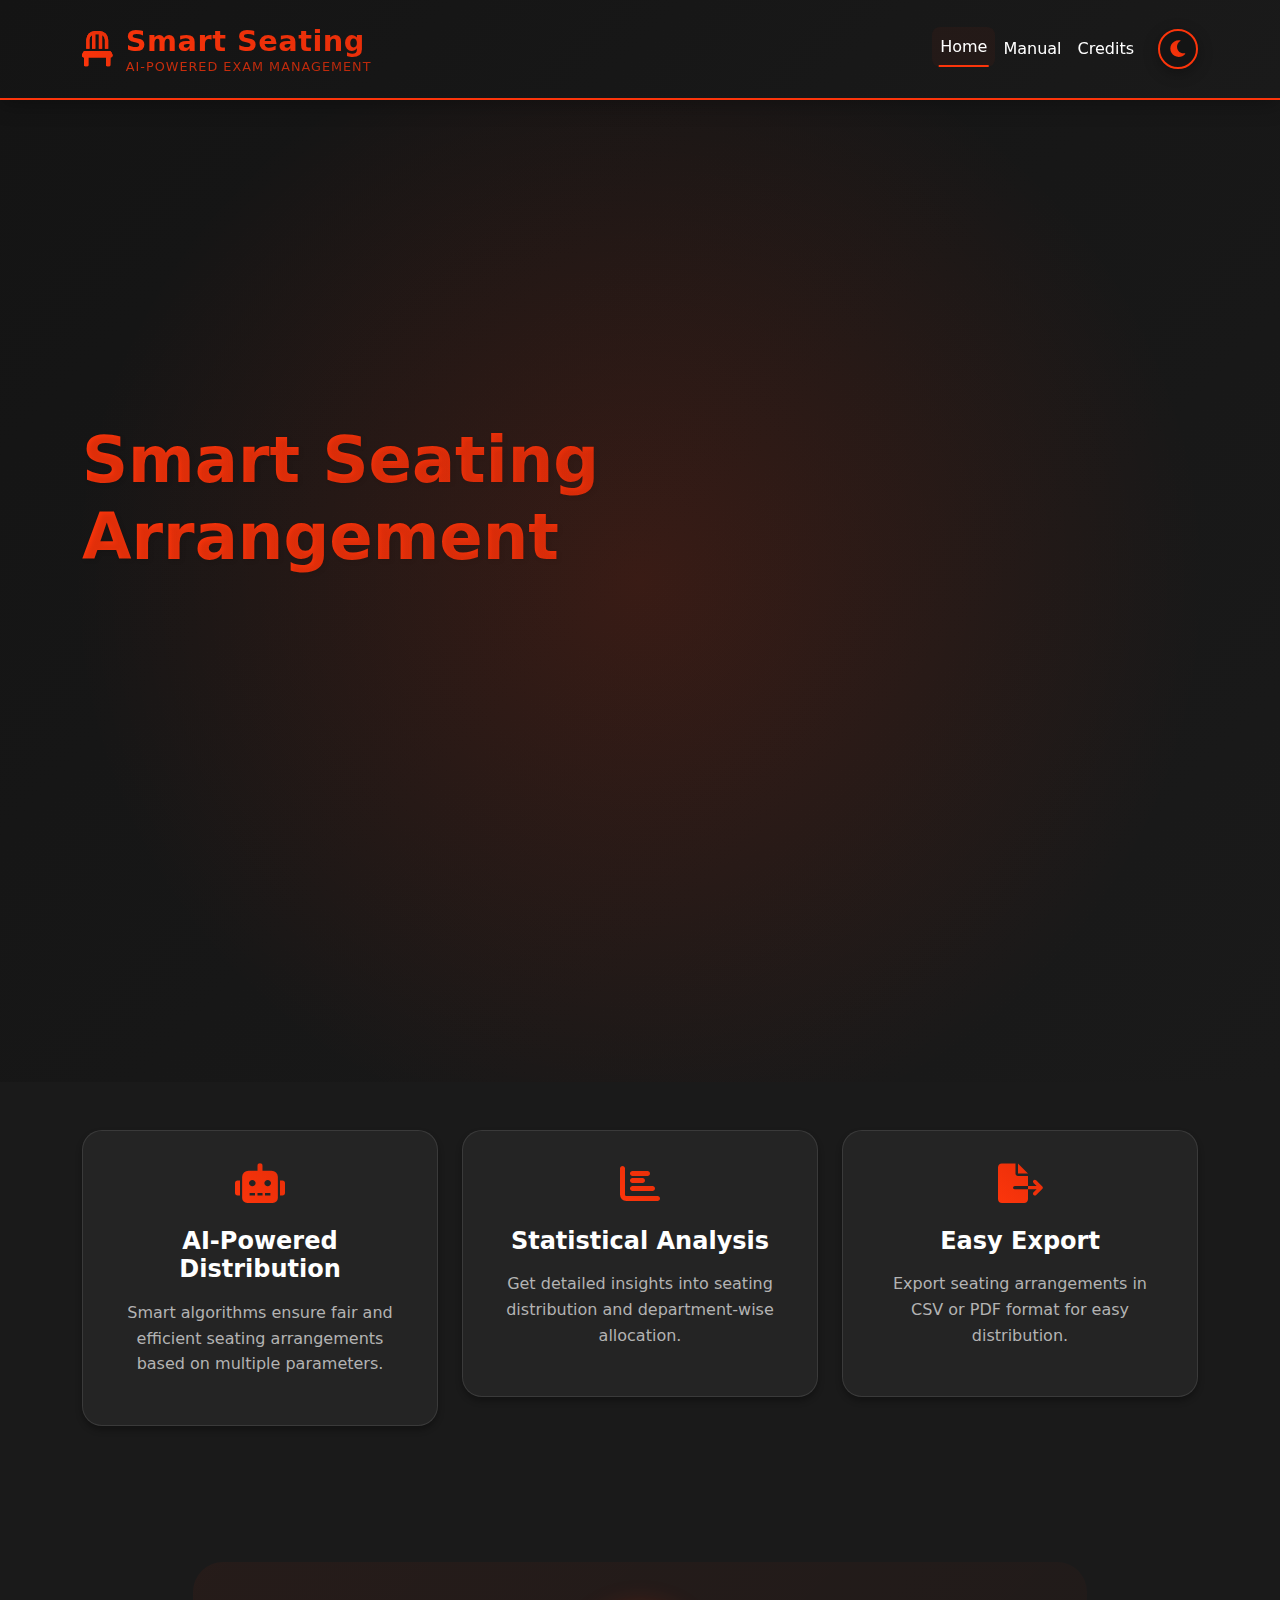
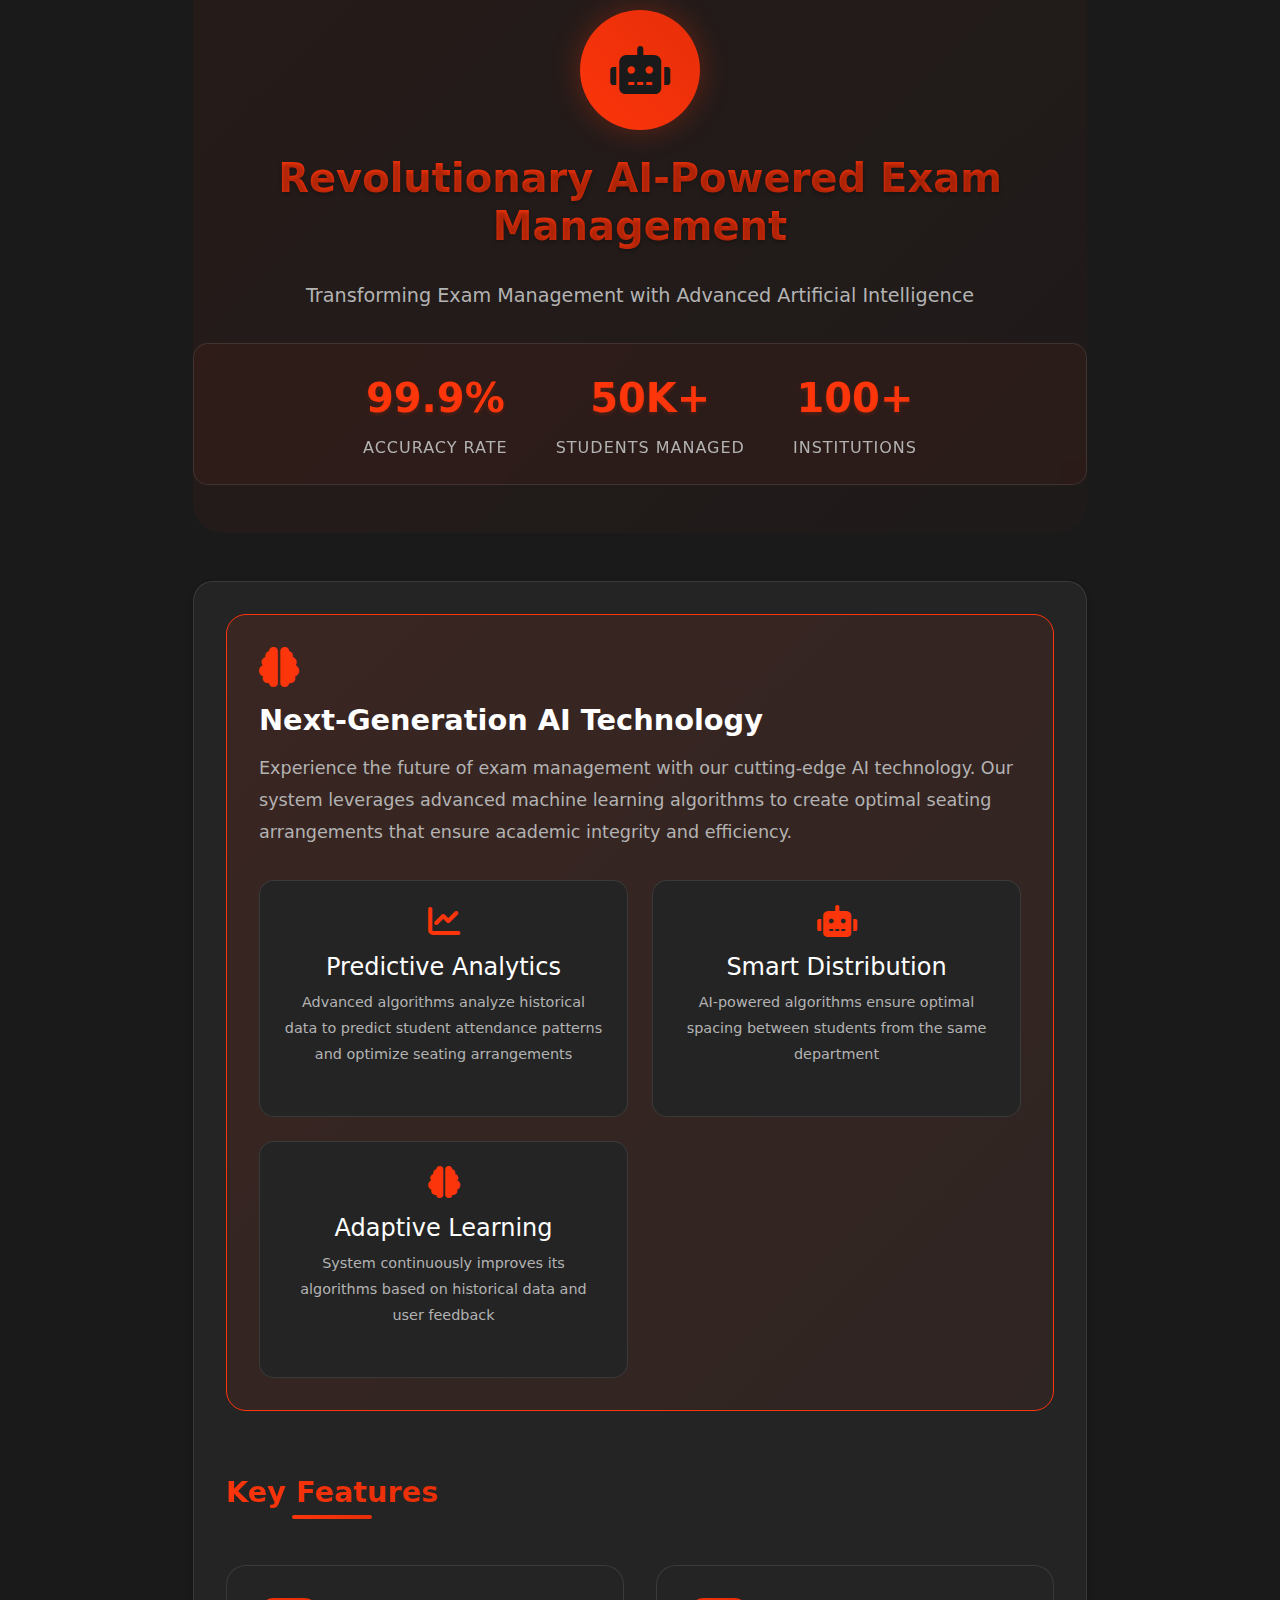
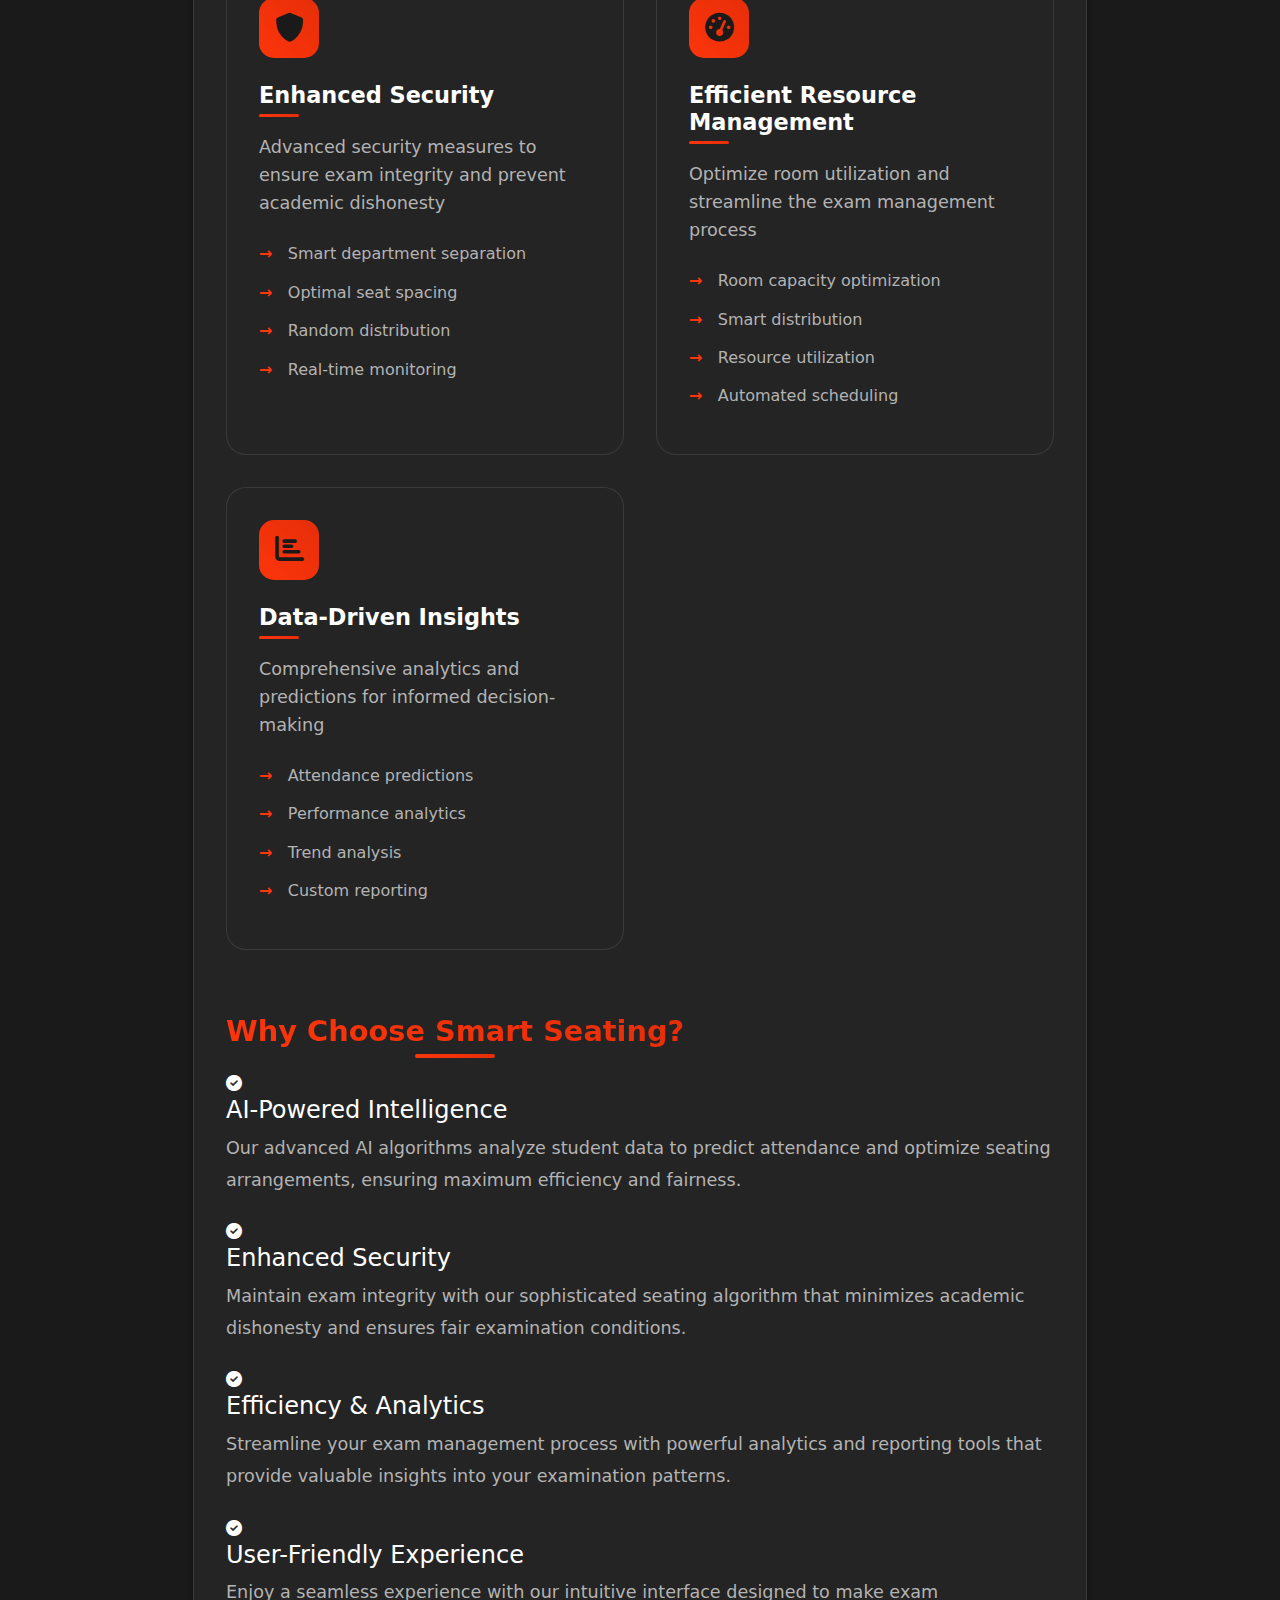
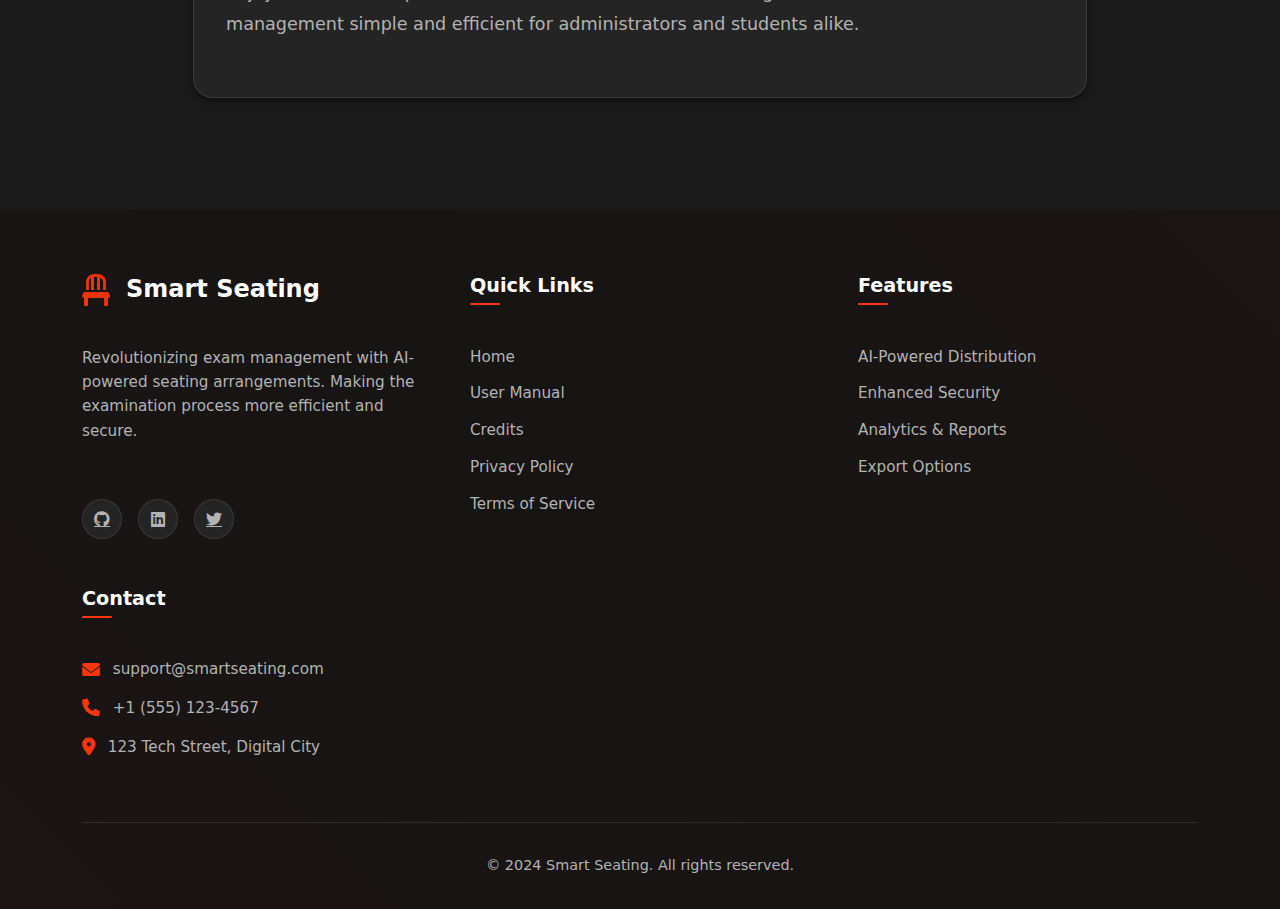
<file: templates/index.html>
<!DOCTYPE html>
<html lang="en" data-theme="dark">
<head>
    <meta charset="UTF-8">
    <meta name="viewport" content="width=device-width, initial-scale=1.0">
    <title>Smart Seating Arrangement</title>
    <link href="https://cdn.jsdelivr.net/npm/bootstrap@5.3.0/dist/css/bootstrap.min.css" rel="stylesheet">
    <link href="https://cdnjs.cloudflare.com/ajax/libs/font-awesome/6.0.0/css/all.min.css" rel="stylesheet">
    <link href="https://cdnjs.cloudflare.com/ajax/libs/animate.css/4.1.1/animate.min.css" rel="stylesheet">
    <style>
        :root[data-theme="dark"] {
            --dark-bg: #121212;
            --darker-bg: #0a0a0a;
            --card-bg: #1e1e1e;
            --dark-bg: #1a1a1a;
            --darker-bg: #141414;
            --card-bg: #242424;
            --accent-color: #FC350B;
            --accent-hover: #e62e09;
            --text-primary: #ffffff;
            --text-secondary: #b3b3b3;
            --border-color: rgba(255, 255, 255, 0.1);
            --shadow-color: rgba(0, 0, 0, 0.3);
            --hover-bg: rgba(252, 53, 11, 0.05);
            --gradient-start: #FC350B;
            --gradient-end: #e62e09;
        }

        :root[data-theme="light"] {
            --dark-bg: #FEF1E1;
            --darker-bg: #f5e4d3;
            --card-bg: #ffffff;
            --accent-color: #FC350B;
            --accent-hover: #e62e09;
            --text-primary: #1a1a1a;
            --text-secondary: #666666;
            --border-color: rgba(252, 53, 11, 0.1);
            --shadow-color: rgba(252, 53, 11, 0.1);
            --hover-bg: rgba(252, 53, 11, 0.05);
            --gradient-start: #FC350B;
            --gradient-end: #e62e09;
        }

        body {
            background-color: var(--dark-bg);
            color: var(--text-primary);
            min-height: 100vh;
            transition: background-color 0.3s ease, color 0.3s ease;
            font-family: 'Segoe UI', system-ui, -apple-system, sans-serif;
        }

        .navbar {
            background: linear-gradient(135deg, var(--darker-bg) 0%, var(--dark-bg) 100%);
            box-shadow: 0 4px 20px var(--shadow-color);
            border-bottom: 2px solid var(--accent-color);
            transition: all 0.4s cubic-bezier(0.4, 0, 0.2, 1);
            backdrop-filter: blur(10px);
            -webkit-backdrop-filter: blur(10px);
            padding: 1rem 0;
            position: fixed;
            width: 100%;
            top: 0;
            z-index: 1000;
            transform: translateY(0);
            display: flex;
            align-items: center;
        }

        .navbar.navbar-scrolled {
            padding: 0.7rem 0;
            background: var(--card-bg);
            border-bottom: 2px solid var(--accent-color);
        }

        .navbar-brand {
            font-size: 1.8rem;
            font-weight: 700;
            display: flex;
            align-items: center;
            gap: 0.8rem;
            background: linear-gradient(45deg, var(--gradient-start), var(--gradient-end));
            -webkit-background-clip: text;
            -webkit-text-fill-color: transparent;
            position: relative;
            padding: 0.5rem 0;
        }

        .navbar-brand::after {
            content: '';
            position: absolute;
            bottom: 0;
            left: 0;
            width: 100%;
            height: 2px;
            background: linear-gradient(45deg, var(--gradient-start), var(--gradient-end));
            transform: scaleX(0);
            transform-origin: right;
            transition: transform 0.4s cubic-bezier(0.4, 0, 0.2, 1);
        }

        .navbar-brand:hover::after {
            transform: scaleX(1);
            transform-origin: left;
        }

        .nav-link {
            color: var(--text-primary);
            font-weight: 500;
            padding: 0.5rem 1rem;
            position: relative;
            transition: all 0.4s cubic-bezier(0.4, 0, 0.2, 1);
            border-radius: 8px;
        }

        .nav-link::before {
            content: '';
            position: absolute;
            bottom: 0;
            left: 50%;
            transform: translateX(-50%);
            width: 0;
            height: 2px;
            background: var(--accent-color);
            transition: width 0.4s cubic-bezier(0.4, 0, 0.2, 1);
        }

        .nav-link:hover::before,
        .nav-link.active::before {
            width: 80%;
        }

        .nav-link:hover,
        .nav-link.active {
            color: var(--accent-color);
            background: var(--hover-bg);
            transform: translateY(-2px);
        }

        .navbar-toggler {
            border: none;
            padding: 0.5rem;
            color: var(--text-primary);
            transition: all 0.4s cubic-bezier(0.4, 0, 0.2, 1);
            position: relative;
            overflow: hidden;
        }

        .navbar-toggler:focus {
            box-shadow: none;
        }

        .navbar-toggler:hover {
            color: var(--accent-color);
            transform: rotate(90deg);
        }

        .navbar-collapse {
            transition: all 0.4s cubic-bezier(0.4, 0, 0.2, 1);
        }

        @media (max-width: 991px) {
            .navbar-collapse {
                background: var(--card-bg);
                padding: 1rem;
                border-radius: 12px;
                margin-top: 1rem;
                box-shadow: 0 4px 20px var(--shadow-color);
                border: 1px solid var(--border-color);
            }

            .navbar-nav {
                gap: 0.5rem;
            }

            .nav-link {
                padding: 0.8rem 1.2rem;
                text-align: center;
            }

            .nav-link::before {
                bottom: auto;
                top: 50%;
                left: 0;
                transform: translateY(-50%);
                width: 2px;
                height: 0;
            }

            .nav-link:hover::before,
            .nav-link.active::before {
                width: 2px;
                height: 80%;
            }

            .navbar .theme-toggle {
                margin: 0.5rem 0;
            }
        }

        /* Add margin to main content to account for fixed navbar */
        .hero-section {
            margin-top: 80px;
        }

        .brand-logo {
            display: flex;
            align-items: center;
            gap: 0.8rem;
        }

        .logo-icon {
            font-size: 2.2rem;
            background: linear-gradient(45deg, var(--gradient-start), var(--gradient-end));
            -webkit-background-clip: text;
            -webkit-text-fill-color: transparent;
            animation: float 3s ease-in-out infinite;
        }

        .logo-text {
            display: flex;
            flex-direction: column;
            line-height: 1.2;
        }

        .logo-main {
            font-size: 1.8rem;
            font-weight: 800;
            letter-spacing: 0.5px;
        }

        .logo-sub {
            font-size: 0.8rem;
            font-weight: 500;
            opacity: 0.8;
            letter-spacing: 1px;
            text-transform: uppercase;
            background: linear-gradient(45deg, var(--gradient-start), var(--gradient-end));
            -webkit-background-clip: text;
            -webkit-text-fill-color: transparent;
            animation: slideInRight 1s ease-out;
            position: relative;
            overflow: hidden;
        }

        .logo-sub::after {
            content: '';
            position: absolute;
            top: 0;
            left: 0;
            width: 100%;
            height: 100%;
            background: linear-gradient(90deg, transparent, rgba(255, 255, 255, 0.2), transparent);
            transform: translateX(-100%);
            animation: shimmer 2s infinite;
        }

        @keyframes slideInRight {
            from {
                opacity: 0;
                transform: translateX(20px);
            }
            to {
                opacity: 0.8;
                transform: translateX(0);
            }
        }

        @keyframes shimmer {
            100% {
                transform: translateX(100%);
            }
        }

        .theme-toggle {
            display: none;
        }

        /* Theme transition */
        * {
            transition: background-color 0.4s cubic-bezier(0.4, 0, 0.2, 1),
                        color 0.4s cubic-bezier(0.4, 0, 0.2, 1),
                        border-color 0.4s cubic-bezier(0.4, 0, 0.2, 1),
                        box-shadow 0.4s cubic-bezier(0.4, 0, 0.2, 1);
        }

        .hero-section {
            position: relative;
            overflow: hidden;
            background: linear-gradient(135deg, var(--darker-bg) 0%, var(--dark-bg) 100%);
            padding: 120px 0;
        }

        .hero-section::before {
            content: '';
            position: absolute;
            top: 0;
            left: 0;
            width: 100%;
            height: 100%;
            background: radial-gradient(circle at 50% 50%, rgba(252, 53, 11, 0.15) 0%, transparent 70%);
            animation: pulse 4s infinite;
        }

        .hero-title {
            font-size: 4rem;
            font-weight: 800;
            margin-bottom: 1.5rem;
            background: linear-gradient(45deg, var(--gradient-start), var(--gradient-end));
            -webkit-background-clip: text;
            -webkit-text-fill-color: transparent;
            animation: fadeInUp 1s ease;
            text-shadow: 2px 2px 4px rgba(0, 0, 0, 0.1);
        }

        .hero-subtitle {
            font-size: 1.4rem;
            color: var(--text-secondary);
            margin-bottom: 2rem;
            animation: fadeInUp 1s ease 0.2s;
            opacity: 0;
            animation-fill-mode: forwards;
            line-height: 1.6;
        }

        .form-card {
            background: var(--card-bg);
            border-radius: 25px;
            padding: 2.5rem;
            box-shadow: 0 10px 30px var(--shadow-color);
            border: 1px solid var(--border-color);
            animation: fadeInUp 1s ease 0.4s;
            opacity: 0;
            animation-fill-mode: forwards;
            backdrop-filter: blur(10px);
            -webkit-backdrop-filter: blur(10px);
        }

        .form-label {
            font-weight: 600;
            color: var(--text-primary);
            margin-bottom: 0.8rem;
            font-size: 1.1rem;
        }

        .input-group {
            background: var(--darker-bg);
            border-radius: 15px;
            padding: 0.5rem;
            border: 1px solid var(--border-color);
            transition: all 0.3s ease;
        }

        .input-group:focus-within {
            border-color: var(--accent-color);
            box-shadow: 0 0 0 3px rgba(252, 53, 11, 0.2);
        }

        .input-group-text {
            background: transparent;
            border: none;
            color: var(--accent-color);
            font-size: 1.2rem;
            padding: 0 1rem;
        }

        .form-control {
            background: transparent;
            border: none;
            padding: 1rem;
            color: var(--text-primary);
            font-size: 1.1rem;
        }

        .form-control:focus {
            box-shadow: none;
        }

        .upload-area {
            background: var(--darker-bg);
            border: 2px dashed var(--border-color);
            border-radius: 20px;
            padding: 3rem;
            text-align: center;
            cursor: pointer;
            transition: all 0.3s ease;
            margin: 2rem 0;
            position: relative;
            overflow: hidden;
        }

        .upload-area::before {
            content: '';
            position: absolute;
            top: 0;
            left: 0;
            width: 100%;
            height: 100%;
            background: linear-gradient(45deg, transparent, rgba(252, 53, 11, 0.1), transparent);
            transform: translateX(-100%);
            transition: transform 0.5s ease;
        }

        .upload-area:hover::before {
            transform: translateX(100%);
        }

        .upload-area:hover {
            border-color: var(--accent-color);
            transform: translateY(-5px);
            box-shadow: 0 8px 25px var(--shadow-color);
        }

        .upload-icon {
            font-size: 3.5rem;
            background: linear-gradient(45deg, var(--gradient-start), var(--gradient-end));
            -webkit-background-clip: text;
            -webkit-text-fill-color: transparent;
            margin-bottom: 1.5rem;
            animation: float 3s ease-in-out infinite;
        }

        @keyframes float {
            0% { transform: translateY(0px); }
            50% { transform: translateY(-10px); }
            100% { transform: translateY(0px); }
        }

        .btn {
            padding: 1.2rem 2.5rem;
            font-size: 1.1rem;
            font-weight: 600;
            letter-spacing: 1px;
            text-transform: uppercase;
            border-radius: 15px;
            transition: all 0.3s ease;
            position: relative;
            overflow: hidden;
            z-index: 1;
            border: none;
            color: var(--text-primary);
            background: var(--accent-color);
            box-shadow: 0 4px 15px var(--shadow-color);
        }

        .btn::before {
            content: '';
            position: absolute;
            top: 0;
            left: 0;
            width: 100%;
            height: 100%;
            background: linear-gradient(45deg, var(--gradient-start), var(--gradient-end));
            z-index: -1;
            transition: transform 0.5s ease;
            opacity: 0;
        }

        .btn:hover::before {
            transform: scale(1.1);
            opacity: 1;
        }

        .btn:hover {
            transform: translateY(-3px);
            box-shadow: 0 8px 25px var(--shadow-color);
            color: var(--text-primary);
        }

        .btn:active {
            transform: translateY(1px);
            box-shadow: 0 2px 10px var(--shadow-color);
        }

        .btn i {
            font-size: 1.2rem;
            margin-right: 0.5rem;
            transition: transform 0.3s ease;
        }

        .btn:hover i {
            transform: scale(1.2);
        }

        /* Primary Button */
        .btn-primary {
            background: var(--accent-color);
            color: var(--text-primary);
        }

        .btn-primary:hover {
            background: var(--accent-hover);
        }

        /* Secondary Button */
        .btn-secondary {
            background: var(--darker-bg);
            color: var(--text-primary);
            border: 1px solid var(--border-color);
        }

        .btn-secondary:hover {
            background: var(--hover-bg);
            border-color: var(--accent-color);
        }

        /* Small Button */
        .btn-sm {
            padding: 0.8rem 1.5rem;
            font-size: 0.9rem;
        }

        /* Button Group */
        .btn-group {
            display: flex;
            gap: 1rem;
            margin-top: 2rem;
        }

        .btn-group .btn {
            flex: 1;
        }

        /* Disabled Button State */
        .btn:disabled {
            opacity: 0.7;
            cursor: not-allowed;
            transform: none;
            box-shadow: none;
        }

        .btn:disabled:hover {
            background: var(--accent-color);
        }

        /* Loading State */
        .btn .fa-spinner {
            animation: spin 1s linear infinite;
        }

        @keyframes spin {
            0% { transform: rotate(0deg); }
            100% { transform: rotate(360deg); }
        }

        /* Responsive Button Adjustments */
        @media (max-width: 768px) {
            .btn {
                padding: 1rem 2rem;
                font-size: 1rem;
            }

            .btn-sm {
                padding: 0.6rem 1.2rem;
                font-size: 0.8rem;
            }

            .btn-group {
                flex-direction: column;
                gap: 0.8rem;
            }
        }

        /* Enhanced Animations */
        @keyframes fadeInUp {
            from {
                opacity: 0;
                transform: translateY(20px);
            }
            to {
                opacity: 1;
                transform: translateY(0);
            }
        }

        @keyframes pulse {
            0% { transform: scale(1); opacity: 0.5; }
            50% { transform: scale(1.2); opacity: 0; }
            100% { transform: scale(1); opacity: 0; }
        }

        @keyframes slideIn {
            from { transform: translateX(-100%); opacity: 0; }
            to { transform: translateX(0); opacity: 1; }
        }

        /* Responsive Improvements */
        @media (max-width: 768px) {
            .hero-title {
                font-size: 2.5rem;
            }

            .hero-subtitle {
                font-size: 1.2rem;
            }

            .form-card {
                padding: 1.5rem;
            }
        }

        .feature-card {
            background: var(--card-bg);
            border-radius: 20px;
            padding: 2rem;
            text-align: center;
            transition: all 0.3s ease;
            border: 1px solid var(--border-color);
            box-shadow: 0 4px 6px var(--shadow-color);
            position: relative;
            overflow: hidden;
        }

        .feature-card::before {
            content: '';
            position: absolute;
            top: 0;
            left: 0;
            width: 100%;
            height: 100%;
            background: linear-gradient(45deg, transparent, rgba(252, 53, 11, 0.05), transparent);
            transform: translateX(-100%);
            transition: transform 0.5s ease;
        }

        .feature-card:hover::before {
            transform: translateX(100%);
        }

        .feature-card:hover {
            transform: translateY(-5px);
            box-shadow: 0 8px 25px var(--shadow-color);
            border-color: var(--accent-color);
        }

        .feature-icon {
            font-size: 2.5rem;
            margin-bottom: 1.5rem;
            background: linear-gradient(45deg, var(--gradient-start), var(--gradient-end));
            -webkit-background-clip: text;
            -webkit-text-fill-color: transparent;
        }

        .feature-title {
            font-size: 1.5rem;
            font-weight: 600;
            margin-bottom: 1rem;
            color: var(--text-primary);
        }

        .feature-description {
            color: var(--text-secondary);
            font-size: 1rem;
            line-height: 1.6;
        }

        .flash-message {
            position: fixed;
            top: 20px;
            left: 50%;
            transform: translateX(-50%);
            padding: 1rem 2rem;
            border-radius: 12px;
            background: var(--card-bg);
            color: var(--text-primary);
            box-shadow: 0 4px 15px var(--shadow-color);
            z-index: 1000;
            display: none;
            animation: slideDown 0.3s ease;
            border: 1px solid var(--border-color);
        }

        .flash-message.success {
            border-left: 4px solid #00ff88;
        }

        .flash-message.danger {
            border-left: 4px solid #ff4444;
        }

        .flash-message.warning {
            border-left: 4px solid #ffbb33;
        }

        .flash-message.info {
            border-left: 4px solid #33b5e5;
        }

        @keyframes slideDown {
            from { transform: translate(-50%, -100%); }
            to { transform: translate(-50%, 0); }
        }

        /* Custom scrollbar */
        ::-webkit-scrollbar {
            width: 10px;
        }

        ::-webkit-scrollbar-track {
            background: var(--darker-bg);
        }

        ::-webkit-scrollbar-thumb {
            background: var(--accent-color);
            border-radius: 5px;
        }

        ::-webkit-scrollbar-thumb:hover {
            background: var(--accent-hover);
        }

        .loading-overlay {
            position: fixed;
            top: 0;
            left: 0;
            width: 100%;
            height: 100%;
            background: rgba(0, 0, 0, 0.8);
            display: flex;
            justify-content: center;
            align-items: center;
            z-index: 9999;
            animation: fadeIn 0.3s ease;
            backdrop-filter: blur(5px);
            -webkit-backdrop-filter: blur(5px);
        }

        .loading-spinner {
            width: 60px;
            height: 60px;
            border: 6px solid var(--darker-bg);
            border-top: 6px solid var(--accent-color);
            border-radius: 50%;
            animation: spin 1s linear infinite;
        }

        @keyframes fadeIn {
            from { opacity: 0; }
            to { opacity: 1; }
        }

        /* Description and Manual Styles */
        .description-section, .user-manual-section {
            background: var(--card-bg);
            border-radius: 20px;
            padding: 2rem;
            margin-bottom: 2rem;
            box-shadow: 0 4px 6px var(--shadow-color);
            border: 1px solid var(--border-color);
            color: var(--text-primary);
            transition: all 0.3s ease;
        }

        .description-section h3, .user-manual-section h3 {
            color: var(--text-primary);
            font-weight: 600;
            margin-bottom: 1.5rem;
        }

        .description-section p {
            color: var(--text-secondary);
            line-height: 1.8;
            margin-bottom: 1.5rem;
            transition: color 0.3s ease;
        }

        .feature-list {
            list-style: none;
            padding: 0;
        }

        .feature-list li {
            margin-bottom: 1rem;
            padding-left: 1.5rem;
            position: relative;
            color: var(--text-secondary);
            transition: color 0.3s ease;
        }

        .feature-list li strong {
            color: var(--text-primary);
        }

        .feature-list li:before {
            content: '•';
            color: var(--accent-color);
            position: absolute;
            left: 0;
        }

        .manual-step {
            background: var(--darker-bg);
            border-radius: 15px;
            padding: 1.5rem;
            margin-bottom: 1.5rem;
            border: 1px solid var(--border-color);
            transition: all 0.3s ease;
            color: var(--text-secondary);
        }

        .manual-step h4 {
            color: var(--accent-color);
            margin-bottom: 1rem;
            font-weight: 600;
        }

        .manual-step p {
            color: var(--text-secondary);
            margin-bottom: 1rem;
        }

        .manual-step ul {
            list-style: none;
            padding-left: 1.5rem;
        }

        .manual-step ul li {
            margin-bottom: 0.5rem;
            position: relative;
            color: var(--text-secondary);
        }

        .manual-step ul li:before {
            content: '→';
            color: var(--accent-color);
            position: absolute;
            left: -1.5rem;
        }

        .alert-info {
            background: rgba(252, 53, 11, 0.1);
            border: 1px solid var(--accent-color);
            color: var(--text-primary);
            border-radius: 10px;
            padding: 1rem;
            margin-top: 1rem;
        }

        .alert-info i {
            color: var(--accent-color);
        }

        .alert-info ul {
            margin: 0.5rem 0 0 1.5rem;
            color: var(--text-secondary);
        }

        .alert-info ul li {
            margin-bottom: 0.3rem;
        }

        /* Responsive adjustments */
        @media (max-width: 768px) {
            .description-section, .user-manual-section {
                padding: 1.5rem;
            }

            .manual-step {
                padding: 1rem;
            }
        }

        /* Font Styles and Theme Colors */
        .card-body h2 {
            color: var(--text-primary);
            font-weight: 700;
            margin-bottom: 2rem;
            text-shadow: 0 2px 4px var(--shadow-color);
            transition: color 0.3s ease;
        }

        .description-section h3, .user-manual-section h3 {
            color: var(--text-primary);
            font-weight: 600;
            margin-bottom: 1.5rem;
            font-size: 1.8rem;
            transition: color 0.3s ease;
        }

        .description-section p {
            color: var(--text-secondary);
            line-height: 1.8;
            margin-bottom: 1.5rem;
            font-size: 1.1rem;
            transition: color 0.3s ease;
        }

        .feature-list {
            list-style: none;
            padding: 0;
        }

        .feature-list li {
            margin-bottom: 1rem;
            padding-left: 1.5rem;
            position: relative;
            color: var(--text-secondary);
            font-size: 1.1rem;
            line-height: 1.6;
            transition: color 0.3s ease;
        }

        .feature-list li strong {
            color: var(--text-primary);
            font-weight: 600;
        }

        .feature-list li:before {
            content: '•';
            color: var(--accent-color);
            position: absolute;
            left: 0;
            font-weight: bold;
        }

        .manual-step {
            background: var(--darker-bg);
            border-radius: 15px;
            padding: 1.5rem;
            margin-bottom: 1.5rem;
            border: 1px solid var(--border-color);
            transition: all 0.3s ease;
            color: var(--text-secondary);
        }

        .manual-step h4 {
            color: var(--accent-color);
            margin-bottom: 1rem;
            font-weight: 600;
            font-size: 1.4rem;
        }

        .manual-step p {
            color: var(--text-secondary);
            margin-bottom: 1rem;
            font-size: 1.1rem;
            line-height: 1.6;
        }

        .manual-step ul {
            list-style: none;
            padding-left: 1.5rem;
        }

        .manual-step ul li {
            margin-bottom: 0.5rem;
            position: relative;
            color: var(--text-secondary);
            font-size: 1.1rem;
            line-height: 1.6;
        }

        .manual-step ul li:before {
            content: '→';
            color: var(--accent-color);
            position: absolute;
            left: -1.5rem;
            font-weight: bold;
        }

        .alert-info {
            background: rgba(252, 53, 11, 0.1);
            border: 1px solid var(--accent-color);
            color: var(--text-primary);
            border-radius: 10px;
            padding: 1rem;
            margin-top: 1rem;
            font-size: 1.1rem;
            line-height: 1.6;
        }

        .alert-info i {
            color: var(--accent-color);
        }

        .alert-info ul {
            margin: 0.5rem 0 0 1.5rem;
            color: var(--text-secondary);
        }

        .alert-info ul li {
            margin-bottom: 0.3rem;
            font-size: 1rem;
        }

        /* Responsive font sizes */
        @media (max-width: 768px) {
            .card-body h2 {
                font-size: 1.8rem;
            }

            .description-section h3, .user-manual-section h3 {
                font-size: 1.5rem;
            }

            .description-section p, .feature-list li, .manual-step p, .manual-step ul li {
                font-size: 1rem;
            }

            .manual-step h4 {
                font-size: 1.2rem;
            }
        }

        /* AI Feature Highlight Styles */
        .ai-feature-highlight {
            background: linear-gradient(135deg, rgba(252, 53, 11, 0.1) 0%, rgba(252, 53, 11, 0.05) 100%);
            border-radius: 20px;
            padding: 2rem;
            margin-bottom: 2rem;
            border: 1px solid var(--accent-color);
            position: relative;
            overflow: hidden;
        }

        .ai-feature-highlight::before {
            content: '';
            position: absolute;
            top: 0;
            left: 0;
            width: 100%;
            height: 100%;
            background: linear-gradient(45deg, transparent, rgba(252, 53, 11, 0.1), transparent);
            transform: translateX(-100%);
            transition: transform 0.5s ease;
        }

        .ai-feature-highlight:hover::before {
            transform: translateX(100%);
        }

        .ai-feature-highlight i {
            font-size: 2.5rem;
            color: var(--accent-color);
            margin-bottom: 1rem;
            animation: float 3s ease-in-out infinite;
        }

        .ai-features-grid {
            display: grid;
            grid-template-columns: repeat(auto-fit, minmax(250px, 1fr));
            gap: 1.5rem;
            margin-top: 2rem;
        }

        .ai-feature-item {
            background: var(--card-bg);
            padding: 1.5rem;
            border-radius: 15px;
            text-align: center;
            transition: all 0.3s ease;
            border: 1px solid var(--border-color);
        }

        .ai-feature-item:hover {
            transform: translateY(-5px);
            box-shadow: 0 8px 25px var(--shadow-color);
            border-color: var(--accent-color);
        }

        .ai-feature-item i {
            font-size: 2rem;
            color: var(--accent-color);
            margin-bottom: 1rem;
        }

        .ai-feature-item h4 {
            color: var(--text-primary);
            margin-bottom: 0.5rem;
        }

        .ai-feature-item p {
            color: var(--text-secondary);
            font-size: 0.9rem;
        }

        /* Key Points Section Styles */
        .key-points-section {
            margin: 4rem 0;
            position: relative;
        }

        .section-title {
            font-size: 2.2rem;
            font-weight: 700;
            text-align: center;
            margin-bottom: 3rem;
            background: linear-gradient(45deg, var(--gradient-start), var(--gradient-end));
            -webkit-background-clip: text;
            -webkit-text-fill-color: transparent;
            position: relative;
            display: inline-block;
        }

        .section-title::after {
            content: '';
            position: absolute;
            bottom: -10px;
            left: 50%;
            transform: translateX(-50%);
            width: 80px;
            height: 4px;
            background: linear-gradient(45deg, var(--gradient-start), var(--gradient-end));
            border-radius: 2px;
        }

        .key-points-grid {
            display: grid;
            grid-template-columns: repeat(auto-fit, minmax(300px, 1fr));
            gap: 2rem;
            margin-top: 2rem;
        }

        .key-point-item {
            background: var(--card-bg);
            border-radius: 20px;
            padding: 2rem;
            transition: all 0.3s ease;
            border: 1px solid var(--border-color);
            position: relative;
            overflow: hidden;
            display: flex;
            flex-direction: column;
            gap: 1.5rem;
        }

        .key-point-item::before {
            content: '';
            position: absolute;
            top: 0;
            left: 0;
            width: 100%;
            height: 100%;
            background: linear-gradient(45deg, transparent, rgba(252, 53, 11, 0.05), transparent);
            transform: translateX(-100%);
            transition: transform 0.5s ease;
        }

        .key-point-item:hover::before {
            transform: translateX(100%);
        }

        .key-point-item:hover {
            transform: translateY(-10px);
            box-shadow: 0 15px 30px var(--shadow-color);
            border-color: var(--accent-color);
        }

        .point-icon {
            width: 60px;
            height: 60px;
            background: linear-gradient(45deg, var(--gradient-start), var(--gradient-end));
            border-radius: 15px;
            display: flex;
            align-items: center;
            justify-content: center;
            color: var(--dark-bg);
            font-size: 1.8rem;
            transition: all 0.3s ease;
            position: relative;
            overflow: hidden;
        }

        .point-icon::after {
            content: '';
            position: absolute;
            top: 0;
            left: 0;
            width: 100%;
            height: 100%;
            background: linear-gradient(45deg, transparent, rgba(255, 255, 255, 0.2), transparent);
            transform: translateX(-100%);
            transition: transform 0.5s ease;
        }

        .key-point-item:hover .point-icon::after {
            transform: translateX(100%);
        }

        .key-point-item:hover .point-icon {
            transform: scale(1.1) rotate(5deg);
        }

        .point-content {
            flex: 1;
        }

        .point-content h4 {
            font-size: 1.4rem;
            font-weight: 600;
            color: var(--text-primary);
            margin-bottom: 1rem;
            position: relative;
            padding-bottom: 0.5rem;
        }

        .point-content h4::after {
            content: '';
            position: absolute;
            bottom: 0;
            left: 0;
            width: 40px;
            height: 3px;
            background: linear-gradient(45deg, var(--gradient-start), var(--gradient-end));
            border-radius: 2px;
        }

        .point-content p {
            color: var(--text-secondary);
            font-size: 1.1rem;
            line-height: 1.6;
            margin-bottom: 1.5rem;
        }

        .feature-list {
            list-style: none;
            padding: 0;
            margin: 0;
        }

        .feature-list li {
            color: var(--text-secondary);
            font-size: 1rem;
            margin-bottom: 0.8rem;
            padding-left: 1.8rem;
            position: relative;
            transition: all 0.3s ease;
        }

        .feature-list li::before {
            content: '→';
            position: absolute;
            left: 0;
            color: var(--accent-color);
            font-weight: bold;
            transition: transform 0.3s ease;
        }

        .key-point-item:hover .feature-list li::before {
            transform: translateX(5px);
        }

        .key-point-item:hover .feature-list li {
            color: var(--text-primary);
            transform: translateX(5px);
        }

        @media (max-width: 768px) {
            .key-points-grid {
                grid-template-columns: 1fr;
                gap: 1.5rem;
            }

            .key-point-item {
                padding: 1.5rem;
            }

            .section-title {
                font-size: 1.8rem;
            }

            .point-icon {
                width: 50px;
                height: 50px;
                font-size: 1.5rem;
            }

            .point-content h4 {
                font-size: 1.2rem;
            }

            .point-content p {
                font-size: 1rem;
            }
        }

        /* AI Header Styles */
        .ai-header {
            position: relative;
            padding: 3rem 0;
            background: linear-gradient(135deg, rgba(252, 53, 11, 0.05) 0%, rgba(252, 53, 11, 0.02) 100%);
            border-radius: 30px;
            margin-bottom: 4rem;
            overflow: hidden;
        }

        .ai-header::before {
            content: '';
            position: absolute;
            top: 0;
            left: 0;
            width: 100%;
            height: 100%;
            background: linear-gradient(45deg, transparent, rgba(252, 53, 11, 0.1), transparent);
            transform: translateX(-100%);
            transition: transform 0.5s ease;
        }

        .ai-header:hover::before {
            transform: translateX(100%);
        }

        .ai-icon-wrapper {
            position: relative;
            width: 120px;
            height: 120px;
            margin: 0 auto;
            display: flex;
            align-items: center;
            justify-content: center;
        }

        .icon-ring {
            width: 100%;
            height: 100%;
            border-radius: 50%;
            background: linear-gradient(45deg, var(--gradient-start), var(--gradient-end));
            display: flex;
            align-items: center;
            justify-content: center;
            position: relative;
            z-index: 2;
            box-shadow: 0 0 30px rgba(252, 53, 11, 0.3);
            transition: all 0.3s ease;
        }

        .icon-ring i {
            font-size: 3rem;
            color: var(--dark-bg);
            animation: float 3s ease-in-out infinite;
        }

        .ai-title {
            font-size: 2.5rem;
            font-weight: 800;
            margin-bottom: 1rem;
            background: linear-gradient(45deg, var(--gradient-start), var(--gradient-end));
            -webkit-background-clip: text;
            -webkit-text-fill-color: transparent;
            position: relative;
            display: inline-block;
        }

        .ai-title::after {
            content: '';
            position: absolute;
            bottom: -5px;
            left: 0;
            width: 100%;
            height: 3px;
            background: linear-gradient(45deg, var(--gradient-start), var(--gradient-end));
            transform: scaleX(0);
            transform-origin: right;
            transition: transform 0.3s ease;
        }

        .ai-title:hover::after {
            transform: scaleX(1);
            transform-origin: left;
        }

        .ai-subtitle {
            font-size: 1.2rem;
            color: var(--text-secondary);
            margin-bottom: 2rem;
            position: relative;
        }

        .ai-stats {
            display: flex;
            justify-content: center;
            gap: 3rem;
            margin-top: 2rem;
            padding: 1.5rem;
            background: rgba(252, 53, 11, 0.05);
            border-radius: 15px;
            backdrop-filter: blur(10px);
            border: 1px solid var(--border-color);
            transition: all 0.3s ease;
        }

        .ai-stats:hover {
            transform: translateY(-5px);
            box-shadow: 0 8px 25px var(--shadow-color);
            border-color: var(--accent-color);
        }

        .stat-item {
            text-align: center;
            position: relative;
        }

        .stat-item::after {
            content: '';
            position: absolute;
            bottom: -10px;
            left: 50%;
            transform: translateX(-50%);
            width: 0;
            height: 2px;
            background: var(--accent-color);
            transition: width 0.3s ease;
        }

        .stat-item:hover::after {
            width: 50px;
        }

        .stat-number {
            display: block;
            font-size: 2.5rem;
            font-weight: 700;
            color: var(--accent-color);
            margin-bottom: 0.5rem;
            text-shadow: 0 2px 4px rgba(252, 53, 11, 0.2);
        }

        .stat-label {
            font-size: 1rem;
            color: var(--text-secondary);
            text-transform: uppercase;
            letter-spacing: 1px;
        }

        @keyframes rotate {
            from {
                transform: translateZ(-1px) rotate(0deg);
            }
            to {
                transform: translateZ(-1px) rotate(360deg);
            }
        }

        @keyframes pulseRing {
            0% {
                transform: scale(1);
                opacity: 0.5;
            }
            50% {
                transform: scale(1.2);
                opacity: 0;
            }
            100% {
                transform: scale(1);
                opacity: 0;
            }
        }

        @keyframes float {
            0% { 
                transform: translateY(0px) rotateX(0deg);
            }
            50% { 
                transform: translateY(-10px) rotateX(5deg);
            }
            100% { 
                transform: translateY(0px) rotateX(0deg);
            }
        }

        @keyframes pulse {
            0% { 
                transform: translateZ(10px) scale(1);
                opacity: 1;
            }
            50% { 
                transform: translateZ(10px) scale(1.1);
                opacity: 0.8;
            }
            100% { 
                transform: translateZ(10px) scale(1);
                opacity: 1;
            }
        }

        /* Responsive adjustments */
        @media (max-width: 768px) {
            .ai-header {
                padding: 2rem 0;
            }

            .ai-title {
                font-size: 2rem;
            }

            .ai-subtitle {
                font-size: 1rem;
            }

            .ai-stats {
                flex-direction: column;
                gap: 1.5rem;
                padding: 1rem;
            }

            .stat-number {
                font-size: 2rem;
            }

            .ai-icon-wrapper {
                width: 100px;
                height: 100px;
            }

            .icon-ring i {
                font-size: 2rem;
            }
        }

        /* Why Choose Smart Seating Section */
        .why-choose-section {
            padding: 5rem 0;
            background: var(--darker-bg);
            position: relative;
            overflow: hidden;
        }

        .why-choose-section::before {
            content: '';
            position: absolute;
            top: 0;
            left: 0;
            width: 100%;
            height: 100%;
            background: linear-gradient(45deg, 
                rgba(252, 53, 11, 0.03) 0%,
                rgba(252, 53, 11, 0.01) 50%,
                rgba(252, 53, 11, 0.03) 100%);
            animation: gradientShift 8s ease infinite;
        }

        .why-choose-title {
            text-align: center;
            margin-bottom: 3.5rem;
            position: relative;
        }

        .why-choose-title h2 {
            font-size: 2.3rem;
            font-weight: 800;
            margin-bottom: 1rem;
            background: linear-gradient(45deg, var(--gradient-start), var(--gradient-end));
            -webkit-background-clip: text;
            -webkit-text-fill-color: transparent;
            position: relative;
            display: inline-block;
        }

        .why-choose-title p {
            color: var(--text-secondary);
            font-size: 1.1rem;
            max-width: 500px;
            margin: 0 auto;
            line-height: 1.6;
        }

        .why-choose-grid {
            display: grid;
            grid-template-columns: repeat(auto-fit, minmax(280px, 1fr));
            gap: 2rem;
            padding: 0 2rem;
        }

        .why-choose-item {
            background: var(--card-bg);
            border-radius: 16px;
            padding: 2rem;
            transition: all 0.3s ease;
            position: relative;
            overflow: hidden;
            border: 1px solid var(--border-color);
            box-shadow: 0 4px 15px var(--shadow-color);
        }

        .why-choose-item:hover {
            transform: translateY(-5px);
            box-shadow: 0 8px 25px var(--shadow-color);
            border-color: var(--accent-color);
        }

        .why-choose-item h3 {
            font-size: 1.5rem;
            font-weight: 700;
            margin-bottom: 1rem;
            color: var(--text-primary);
            position: relative;
            display: inline-block;
        }

        .why-choose-item h3::after {
            content: '';
            position: absolute;
            bottom: -6px;
            left: 0;
            width: 40px;
            height: 3px;
            background: var(--accent-color);
            border-radius: 2px;
            transition: width 0.3s ease;
        }

        .why-choose-item:hover h3::after {
            width: 60px;
        }

        .why-choose-item p {
            color: var(--text-secondary);
            line-height: 1.6;
            margin-bottom: 1.5rem;
            font-size: 1rem;
        }

        .why-choose-features {
            list-style: none;
            padding: 0;
            margin: 0;
        }

        .why-choose-features li {
            color: var(--text-secondary);
            font-size: 0.95rem;
            margin-bottom: 0.8rem;
            padding-left: 1.2rem;
            position: relative;
            transition: all 0.3s ease;
        }

        .why-choose-features li::before {
            content: '•';
            color: var(--accent-color);
            position: absolute;
            left: 0;
            font-size: 1.1rem;
            line-height: 1;
        }

        .why-choose-item:hover .why-choose-features li {
            color: var(--text-primary);
            transform: translateX(3px);
        }

        @media (max-width: 768px) {
            .why-choose-section {
                padding: 3.5rem 0;
            }

            .why-choose-title h2 {
                font-size: 1.8rem;
            }

            .why-choose-grid {
                grid-template-columns: 1fr;
                padding: 0 1rem;
            }

            .why-choose-item {
                padding: 1.5rem;
            }

            .why-choose-item h3 {
                font-size: 1.3rem;
            }

            .why-choose-item p {
                font-size: 0.95rem;
            }

            .why-choose-features li {
                font-size: 0.9rem;
            }
        }

        @keyframes gradientShift {
            0% { background-position: 0% 50%; }
            50% { background-position: 100% 50%; }
            100% { background-position: 0% 50%; }
        }

        /* Footer Styles */
        .footer-section {
            background: var(--darker-bg);
            padding: 4rem 0 2rem;
            position: relative;
            overflow: hidden;
        }

        .footer-section::before {
            content: '';
            position: absolute;
            top: 0;
            left: 0;
            width: 100%;
            height: 100%;
            background: linear-gradient(45deg, 
                rgba(252, 53, 11, 0.03) 0%,
                rgba(252, 53, 11, 0.01) 50%,
                rgba(252, 53, 11, 0.03) 100%);
        }

        .footer-content {
            position: relative;
            z-index: 1;
        }

        .footer-grid {
            display: grid;
            grid-template-columns: repeat(auto-fit, minmax(250px, 1fr));
            gap: 3rem;
            margin-bottom: 3rem;
        }

        .footer-column {
            display: flex;
            flex-direction: column;
            gap: 1.5rem;
        }

        .footer-brand {
            display: flex;
            align-items: center;
            gap: 1rem;
            margin-bottom: 1rem;
        }

        .footer-logo {
            font-size: 2rem;
            background: linear-gradient(45deg, var(--gradient-start), var(--gradient-end));
            -webkit-background-clip: text;
            -webkit-text-fill-color: transparent;
        }

        .footer-brand h3 {
            font-size: 1.5rem;
            font-weight: 700;
            color: var(--text-primary);
            margin: 0;
        }

        .footer-description {
            color: var(--text-secondary);
            line-height: 1.6;
            font-size: 0.95rem;
        }

        .social-links {
            display: flex;
            gap: 1rem;
            margin-top: 1rem;
        }

        .social-link {
            width: 40px;
            height: 40px;
            border-radius: 50%;
            background: var(--card-bg);
            display: flex;
            align-items: center;
            justify-content: center;
            color: var(--text-secondary);
            transition: all 0.3s ease;
            border: 1px solid var(--border-color);
        }

        .social-link:hover {
            background: var(--accent-color);
            color: var(--text-primary);
            transform: translateY(-3px);
            border-color: var(--accent-color);
        }

        .footer-column h4 {
            color: var(--text-primary);
            font-size: 1.2rem;
            font-weight: 600;
            margin-bottom: 1rem;
            position: relative;
            padding-bottom: 0.5rem;
        }

        .footer-column h4::after {
            content: '';
            position: absolute;
            bottom: 0;
            left: 0;
            width: 30px;
            height: 2px;
            background: var(--accent-color);
            border-radius: 2px;
        }

        .footer-links {
            list-style: none;
            padding: 0;
            margin: 0;
        }

        .footer-links li {
            margin-bottom: 0.8rem;
        }

        .footer-links a {
            color: var(--text-secondary);
            text-decoration: none;
            transition: all 0.3s ease;
            font-size: 0.95rem;
        }

        .footer-links a:hover {
            color: var(--accent-color);
            transform: translateX(5px);
        }

        .footer-contact {
            list-style: none;
            padding: 0;
            margin: 0;
        }

        .footer-contact li {
            display: flex;
            align-items: center;
            gap: 0.8rem;
            color: var(--text-secondary);
            margin-bottom: 1rem;
            font-size: 0.95rem;
        }

        .footer-contact li i {
            color: var(--accent-color);
            font-size: 1.1rem;
        }

        .footer-bottom {
            text-align: center;
            padding-top: 2rem;
            border-top: 1px solid var(--border-color);
        }

        .footer-bottom p {
            color: var(--text-secondary);
            font-size: 0.9rem;
            margin: 0;
        }

        @media (max-width: 768px) {
            .footer-section {
                padding: 3rem 0 1.5rem;
            }

            .footer-grid {
                grid-template-columns: 1fr;
                gap: 2rem;
            }

            .footer-column {
                text-align: center;
            }

            .footer-brand {
                justify-content: center;
            }

            .social-links {
                justify-content: center;
            }

            .footer-column h4::after {
                left: 50%;
                transform: translateX(-50%);
            }

            .footer-contact li {
                justify-content: center;
            }
        }

        .navbar .theme-toggle {
            position: relative;
            margin-left: 1rem;
            width: 40px;
            height: 40px;
            background: var(--darker-bg);
            border: 2px solid var(--accent-color);
            border-radius: 50%;
            display: flex;
            align-items: center;
            justify-content: center;
            cursor: pointer;
            transition: all 0.4s cubic-bezier(0.4, 0, 0.2, 1);
            box-shadow: 0 4px 15px var(--shadow-color);
        }

        .navbar .theme-toggle:hover {
            transform: scale(1.1) rotate(180deg);
            box-shadow: 0 6px 20px var(--shadow-color);
            border-color: var(--accent-hover);
            background: var(--hover-bg);
        }

        .navbar .theme-toggle i {
            font-size: 1.2rem;
            background: linear-gradient(45deg, var(--gradient-start), var(--gradient-end));
            -webkit-background-clip: text;
            -webkit-text-fill-color: transparent;
            transition: all 0.4s cubic-bezier(0.4, 0, 0.2, 1);
        }

        .navbar .theme-toggle:hover i {
            transform: scale(1.1);
        }

        @media (max-width: 991px) {
            .navbar .theme-toggle {
                margin: 0.5rem 0;
                width: 35px;
                height: 35px;
            }
            
            .navbar .theme-toggle i {
                font-size: 1rem;
            }
        }

        /* Update navbar collapse styles for better mobile view */
        @media (max-width: 991px) {
            .navbar-collapse {
                background: var(--card-bg);
                padding: 1rem;
                border-radius: 12px;
                margin-top: 1rem;
                box-shadow: 0 4px 20px var(--shadow-color);
                border: 1px solid var(--border-color);
            }

            .navbar-nav {
                gap: 0.5rem;
                align-items: center;
            }

            .nav-link {
                padding: 0.8rem 1.2rem;
                text-align: center;
            }
        }
    </style>
</head>
<body>
    <!-- Navigation -->
    <nav class="navbar navbar-expand-lg navbar-dark">
        <div class="container">
            <a class="navbar-brand" href="/">
                <div class="brand-logo">
                    <i class="fas fa-chair logo-icon"></i>
                    <div class="logo-text">
                        <span class="logo-main">Smart Seating</span>
                        <span class="logo-sub">AI-Powered Exam Management</span>
                    </div>
                </div>
            </a>
            <button class="navbar-toggler" type="button" data-bs-toggle="collapse" data-bs-target="#navbarNav">
                <span class="navbar-toggler-icon"></span>
            </button>
            <div class="collapse navbar-collapse" id="navbarNav">
                <ul class="navbar-nav ms-auto align-items-center">
                    <li class="nav-item">
                        <a class="nav-link active" href="/">Home</a>
                    </li>
                    <li class="nav-item">
                        <a class="nav-link" href="/manual">Manual</a>
                    </li>
                    <li class="nav-item">
                        <a class="nav-link" href="/credits">Credits</a>
                    </li>
                    <li class="nav-item">
                        <div class="theme-toggle" id="themeToggle">
                            <i class="fas fa-moon"></i>
                        </div>
                    </li>
                </ul>
            </div>
        </div>
    </nav>

    <!-- Hero Section -->
    <section class="hero-section">
        <div class="container">
            <div class="row align-items-center">
                <div class="col-lg-6">
                    <h1 class="hero-title">Smart Seating Arrangement</h1>
                    <p class="hero-subtitle">Optimize your exam seating arrangements with AI-powered distribution. Ensure fair and efficient seating for all students.</p>
                </div>
                <div class="col-lg-6">
                    <div class="form-card">
                        <form id="seatingForm" method="POST" enctype="multipart/form-data">
                            <div class="row">
                                <div class="col-md-6">
                                    <div class="mb-4">
                                        <label for="num_rooms" class="form-label">Number of Rooms</label>
                                        <div class="input-group">
                                            <span class="input-group-text">
                                                <i class="fas fa-door-open"></i>
                                            </span>
                                            <input type="number" 
                                                   class="form-control" 
                                                   id="num_rooms" 
                                                   name="num_rooms" 
                                                   required 
                                                   min="1" 
                                                   max="20"
                                                   value="4"
                                                   oninput="validateInput(this, 1, 20)">
                                        </div>
                                        <div class="form-text">Enter number of rooms (1-20)</div>
                                    </div>
                                </div>
                                <div class="col-md-6">
                                    <div class="mb-4">
                                        <label for="seats_per_room" class="form-label">Seats per Room</label>
                                        <div class="input-group">
                                            <span class="input-group-text">
                                                <i class="fas fa-chair"></i>
                                            </span>
                                            <input type="number" 
                                                   class="form-control" 
                                                   id="seats_per_room" 
                                                   name="seats_per_room" 
                                                   required 
                                                   min="1" 
                                                   max="100"
                                                   value="25"
                                                   oninput="validateInput(this, 1, 100)">
                                        </div>
                                        <div class="form-text">Enter seats per room (1-100)</div>
                                    </div>
                                </div>
                            </div>
                            <div class="upload-area" id="dropZone">
                                <i class="fas fa-cloud-upload-alt upload-icon"></i>
                                <h3 class="upload-text">Drag & Drop your CSV file here</h3>
                                <p class="text-muted">or</p>
                                <input type="file" 
                                       id="fileInput" 
                                       name="file" 
                                       accept=".csv" 
                                       class="d-none"
                                       onchange="validateFile(this)">
                                <button type="button" class="btn" onclick="document.getElementById('fileInput').click()">
                                    <i class="fas fa-folder-open"></i>Browse Files
                                </button>
                                <div id="selectedFile" class="mt-3 d-none">
                                    <p class="text-success mb-0">
                                        <i class="fas fa-check-circle me-2"></i>
                                        <span id="fileName"></span>
                                    </p>
                                </div>
                                <div id="fileError" class="mt-2 text-danger d-none"></div>
                                <div id="csvPreview" class="mt-4 d-none">
                                    <h4 class="mb-3">CSV Preview</h4>
                                    <div class="table-responsive">
                                        <table class="table table-dark table-hover">
                                            <thead>
                                                <tr id="previewHeader"></tr>
                                            </thead>
                                            <tbody id="previewBody"></tbody>
                                        </table>
                                    </div>
                                    <div class="d-flex justify-content-between align-items-center mt-2">
                                        <small class="text-muted">Showing first 5 rows</small>
                                        <button type="button" class="btn btn-sm btn-secondary" onclick="togglePreview()">
                                            <i class="fas fa-eye-slash"></i> Hide Preview
                                        </button>
                                    </div>
                                </div>
                            </div>
                            <div class="btn-group">
                                <button type="submit" class="btn btn-primary">
                                    <i class="fas fa-calculator"></i>
                                    Generate Seating Arrangement
                                </button>
                            </div>
                        </form>
                    </div>
                </div>
            </div>
        </div>
    </section>

    <!-- Features Section -->
    <div class="container py-5">
        <div class="row">
            <div class="col-md-4 mb-4">
                <div class="feature-card animate__animated animate__fadeIn">
                    <i class="fas fa-robot feature-icon"></i>
                    <h3 class="feature-title">AI-Powered Distribution</h3>
                    <p class="feature-description">Smart algorithms ensure fair and efficient seating arrangements based on multiple parameters.</p>
                </div>
            </div>
            <div class="col-md-4 mb-4">
                <div class="feature-card animate__animated animate__fadeIn animate__delay-1s">
                    <i class="fas fa-chart-bar feature-icon"></i>
                    <h3 class="feature-title">Statistical Analysis</h3>
                    <p class="feature-description">Get detailed insights into seating distribution and department-wise allocation.</p>
                </div>
            </div>
            <div class="col-md-4 mb-4">
                <div class="feature-card animate__animated animate__fadeIn animate__delay-2s">
                    <i class="fas fa-file-export feature-icon"></i>
                    <h3 class="feature-title">Easy Export</h3>
                    <p class="feature-description">Export seating arrangements in CSV or PDF format for easy distribution.</p>
                </div>
            </div>
        </div>
    </div>

    <!-- Detailed Description and User Manual -->
    <div class="container py-5">
        <div class="row">
            <div class="col-lg-10 mx-auto">
                <div class="card bg-transparent border-0">
                    <div class="card-body">
                        <div class="ai-header text-center mb-5 animate__animated animate__fadeIn">
                            <div class="ai-icon-wrapper mb-4">
                                <div class="icon-ring">
                                    <i class="fas fa-robot"></i>
                                </div>
                            </div>
                            <h2 class="ai-title">Revolutionary AI-Powered Exam Management</h2>
                            <p class="ai-subtitle">Transforming Exam Management with Advanced Artificial Intelligence</p>
                            <div class="ai-stats">
                                <div class="stat-item">
                                    <span class="stat-number">99.9%</span>
                                    <span class="stat-label">Accuracy Rate</span>
                                </div>
                                <div class="stat-item">
                                    <span class="stat-number">50K+</span>
                                    <span class="stat-label">Students Managed</span>
                                </div>
                                <div class="stat-item">
                                    <span class="stat-number">100+</span>
                                    <span class="stat-label">Institutions</span>
                                </div>
                            </div>
                        </div>
                        
                        <div class="description-section mb-5">
                            <div class="ai-feature-highlight animate__animated animate__fadeInUp">
                                <div class="ai-feature-header">
                                    <div class="feature-icon-large">
                                        <i class="fas fa-brain"></i>
                                    </div>
                                    <div class="feature-header-content">
                                        <h3 class="mb-3">Next-Generation AI Technology</h3>
                                        <p class="ai-feature-description">Experience the future of exam management with our cutting-edge AI technology. Our system leverages advanced machine learning algorithms to create optimal seating arrangements that ensure academic integrity and efficiency.</p>
                                    </div>
                                </div>
                                <div class="ai-features-grid">
                                    <div class="ai-feature-item">
                                        <div class="feature-icon-wrapper">
                                            <i class="fas fa-chart-line"></i>
                                        </div>
                                        <h4>Predictive Analytics</h4>
                                        <p>Advanced algorithms analyze historical data to predict student attendance patterns and optimize seating arrangements</p>
                                        <div class="feature-hover-effect"></div>
                                    </div>
                                    <div class="ai-feature-item">
                                        <div class="feature-icon-wrapper">
                                            <i class="fas fa-robot"></i>
                                        </div>
                                        <h4>Smart Distribution</h4>
                                        <p>AI-powered algorithms ensure optimal spacing between students from the same department</p>
                                        <div class="feature-hover-effect"></div>
                                    </div>
                                    <div class="ai-feature-item">
                                        <div class="feature-icon-wrapper">
                                            <i class="fas fa-brain"></i>
                                        </div>
                                        <h4>Adaptive Learning</h4>
                                        <p>System continuously improves its algorithms based on historical data and user feedback</p>
                                        <div class="feature-hover-effect"></div>
                                    </div>
                                </div>
                            </div>

                            <div class="key-points-section animate__animated animate__fadeInUp animate__delay-1s">
                                <h3 class="section-title">Key Features</h3>
                                <div class="key-points-grid">
                                    <div class="key-point-item">
                                        <div class="point-icon">
                                            <i class="fas fa-shield-alt"></i>
                                        </div>
                                        <div class="point-content">
                                            <h4>Enhanced Security</h4>
                                            <p>Advanced security measures to ensure exam integrity and prevent academic dishonesty</p>
                                            <ul class="feature-list">
                                                <li>Smart department separation</li>
                                                <li>Optimal seat spacing</li>
                                                <li>Random distribution</li>
                                                <li>Real-time monitoring</li>
                                            </ul>
                                        </div>
                                    </div>
                                    <div class="key-point-item">
                                        <div class="point-icon">
                                            <i class="fas fa-tachometer-alt"></i>
                                        </div>
                                        <div class="point-content">
                                            <h4>Efficient Resource Management</h4>
                                            <p>Optimize room utilization and streamline the exam management process</p>
                                            <ul class="feature-list">
                                                <li>Room capacity optimization</li>
                                                <li>Smart distribution</li>
                                                <li>Resource utilization</li>
                                                <li>Automated scheduling</li>
                                            </ul>
                                        </div>
                                    </div>
                                    <div class="key-point-item">
                                        <div class="point-icon">
                                            <i class="fas fa-chart-bar"></i>
                                        </div>
                                        <div class="point-content">
                                            <h4>Data-Driven Insights</h4>
                                            <p>Comprehensive analytics and predictions for informed decision-making</p>
                                            <ul class="feature-list">
                                                <li>Attendance predictions</li>
                                                <li>Performance analytics</li>
                                                <li>Trend analysis</li>
                                                <li>Custom reporting</li>
                                            </ul>
                                        </div>
                                    </div>
                                </div>
                            </div>

                            <div class="benefits-section animate__animated animate__fadeInUp animate__delay-2s">
                                <h3 class="section-title mb-4">Why Choose Smart Seating?</h3>
                                <div class="benefits-list">
                                    <div class="benefit-item">
                                        <div class="benefit-icon">
                                            <i class="fas fa-check-circle"></i>
                                        </div>
                                        <div class="benefit-content">
                                            <h4>AI-Powered Intelligence</h4>
                                            <p>Our advanced AI algorithms analyze student data to predict attendance and optimize seating arrangements, ensuring maximum efficiency and fairness.</p>
                                            <div class="benefit-hover-effect"></div>
                                        </div>
                                    </div>
                                    <div class="benefit-item">
                                        <div class="benefit-icon">
                                            <i class="fas fa-check-circle"></i>
                                        </div>
                                        <div class="benefit-content">
                                            <h4>Enhanced Security</h4>
                                            <p>Maintain exam integrity with our sophisticated seating algorithm that minimizes academic dishonesty and ensures fair examination conditions.</p>
                                            <div class="benefit-hover-effect"></div>
                                        </div>
                                    </div>
                                    <div class="benefit-item">
                                        <div class="benefit-icon">
                                            <i class="fas fa-check-circle"></i>
                                        </div>
                                        <div class="benefit-content">
                                            <h4>Efficiency & Analytics</h4>
                                            <p>Streamline your exam management process with powerful analytics and reporting tools that provide valuable insights into your examination patterns.</p>
                                            <div class="benefit-hover-effect"></div>
                                        </div>
                                    </div>
                                    <div class="benefit-item">
                                        <div class="benefit-icon">
                                            <i class="fas fa-check-circle"></i>
                                        </div>
                                        <div class="benefit-content">
                                            <h4>User-Friendly Experience</h4>
                                            <p>Enjoy a seamless experience with our intuitive interface designed to make exam management simple and efficient for administrators and students alike.</p>
                                            <div class="benefit-hover-effect"></div>
                                        </div>
                                    </div>
                                </div>
                            </div>
                        </div>
                    </div>
                </div>
            </div>
        </div>
    </div>

    <!-- Flash Message -->
    <div id="flashMessage" class="flash-message"></div>

    <!-- Loading Overlay -->
    <div id="loadingOverlay" class="loading-overlay" style="display: none;">
        <div class="loading-spinner"></div>
    </div>

    <!-- Footer Section -->
    <footer class="footer-section">
        <div class="container">
            <div class="footer-content">
                <div class="footer-grid">
                    <div class="footer-column">
                        <div class="footer-brand">
                            <i class="fas fa-chair footer-logo"></i>
                            <h3>Smart Seating</h3>
                        </div>
                        <p class="footer-description">Revolutionizing exam management with AI-powered seating arrangements. Making the examination process more efficient and secure.</p>
                        <div class="social-links">
                            <a href="#" class="social-link"><i class="fab fa-github"></i></a>
                            <a href="#" class="social-link"><i class="fab fa-linkedin"></i></a>
                            <a href="#" class="social-link"><i class="fab fa-twitter"></i></a>
                        </div>
                    </div>
                    <div class="footer-column">
                        <h4>Quick Links</h4>
                        <ul class="footer-links">
                            <li><a href="/">Home</a></li>
                            <li><a href="/manual">User Manual</a></li>
                            <li><a href="/credits">Credits</a></li>
                            <li><a href="#">Privacy Policy</a></li>
                            <li><a href="#">Terms of Service</a></li>
                        </ul>
                    </div>
                    <div class="footer-column">
                        <h4>Features</h4>
                        <ul class="footer-links">
                            <li><a href="#">AI-Powered Distribution</a></li>
                            <li><a href="#">Enhanced Security</a></li>
                            <li><a href="#">Analytics & Reports</a></li>
                            <li><a href="#">Export Options</a></li>
                        </ul>
                    </div>
                    <div class="footer-column">
                        <h4>Contact</h4>
                        <ul class="footer-contact">
                            <li><i class="fas fa-envelope"></i> support@smartseating.com</li>
                            <li><i class="fas fa-phone"></i> +1 (555) 123-4567</li>
                            <li><i class="fas fa-map-marker-alt"></i> 123 Tech Street, Digital City</li>
                        </ul>
                    </div>
                </div>
                <div class="footer-bottom">
                    <p>&copy; 2024 Smart Seating. All rights reserved.</p>
                </div>
            </div>
        </div>
    </footer>

    <script src="https://cdn.jsdelivr.net/npm/bootstrap@5.3.0/dist/js/bootstrap.bundle.min.js"></script>
    <script>
        // Theme toggle functionality
        const themeToggle = document.getElementById('themeToggle');
        const html = document.documentElement;
        const icon = themeToggle.querySelector('i');

        // Check for saved theme preference
        const savedTheme = localStorage.getItem('theme') || 'dark';
        html.setAttribute('data-theme', savedTheme);
        updateThemeIcon(savedTheme);

        themeToggle.addEventListener('click', () => {
            const currentTheme = html.getAttribute('data-theme');
            const newTheme = currentTheme === 'dark' ? 'light' : 'dark';
            
            // Add transition class
            html.classList.add('theme-transition');
            
            // Update theme
            html.setAttribute('data-theme', newTheme);
            localStorage.setItem('theme', newTheme);
            updateThemeIcon(newTheme);
            
            // Remove transition class after animation
            setTimeout(() => {
                html.classList.remove('theme-transition');
            }, 400);
        });

        function updateThemeIcon(theme) {
            icon.className = theme === 'dark' ? 'fas fa-moon' : 'fas fa-sun';
            icon.style.transform = theme === 'dark' ? 'rotate(0deg)' : 'rotate(180deg)';
        }

        // Add smooth transition for theme changes
        document.documentElement.style.setProperty('--transition-duration', '0.4s');

        // File upload handling
        const dropZone = document.getElementById('dropZone');
        const fileInput = document.getElementById('fileInput');
        const seatingForm = document.getElementById('seatingForm');
        const flashMessage = document.getElementById('flashMessage');
        const selectedFile = document.getElementById('selectedFile');
        const fileName = document.getElementById('fileName');
        const loadingOverlay = document.getElementById('loadingOverlay');

        function showFlashMessage(message, type) {
            flashMessage.textContent = message;
            flashMessage.className = `flash-message ${type}`;
            flashMessage.style.display = 'block';
            
            setTimeout(() => {
                flashMessage.style.display = 'none';
            }, 3000);
        }

        function showLoading() {
            loadingOverlay.style.display = 'flex';
        }

        function hideLoading() {
            loadingOverlay.style.display = 'none';
        }

        // Drag and drop handlers
        dropZone.addEventListener('dragover', (e) => {
            e.preventDefault();
            dropZone.style.borderColor = 'var(--accent-color)';
            dropZone.style.transform = 'scale(1.02)';
        });

        dropZone.addEventListener('dragleave', () => {
            dropZone.style.borderColor = 'var(--border-color)';
            dropZone.style.transform = 'scale(1)';
        });

        dropZone.addEventListener('drop', (e) => {
            e.preventDefault();
            dropZone.style.borderColor = 'var(--border-color)';
            dropZone.style.transform = 'scale(1)';
            
            const file = e.dataTransfer.files[0];
            if (file && file.type === 'text/csv') {
                handleFileSelection(file);
            } else {
                showFlashMessage('Please upload a valid CSV file', 'danger');
            }
        });

        fileInput.addEventListener('change', (e) => {
            const file = e.target.files[0];
            if (file) {
                if (file.type === 'text/csv') {
                    handleFileSelection(file);
                } else {
                    showFlashMessage('Please upload a valid CSV file', 'danger');
                }
            }
        });

        function handleFileSelection(file) {
            fileInput.files = [file];
            fileName.textContent = file.name;
            selectedFile.classList.remove('d-none');
            showFlashMessage('File selected successfully', 'success');
        }

        // Form validation
        seatingForm.addEventListener('submit', (e) => {
            e.preventDefault();
            
            const submitButton = seatingForm.querySelector('button[type="submit"]');
            const originalText = submitButton.innerHTML;
            
            const numRooms = document.getElementById('num_rooms').value;
            const seatsPerRoom = document.getElementById('seats_per_room').value;
            
            if (!numRooms || !seatsPerRoom) {
                showFlashMessage('Please fill in all fields', 'warning');
                return;
            }
            
            if (numRooms < 1 || seatsPerRoom < 1) {
                showFlashMessage('Please enter valid numbers', 'warning');
                return;
            }
            
            const file = fileInput.files[0];
            if (!file) {
                showFlashMessage('Please select a CSV file', 'warning');
                return;
            }
            
            if (file.type !== 'text/csv') {
                showFlashMessage('Please upload a valid CSV file', 'warning');
                return;
            }
            
            // Disable button and show loading state
            submitButton.disabled = true;
            submitButton.innerHTML = '<i class="fas fa-spinner fa-spin"></i> Processing...';
            
            showLoading();
            seatingForm.submit();
        });

        function validateInput(input, min, max) {
            const value = parseInt(input.value);
            if (value < min || value > max) {
                input.value = Math.max(Math.min(value, max), min);
            }
        }

        function validateFile(input) {
            const file = input.files[0];
            const errorDiv = document.getElementById('fileError');
            const selectedFile = document.getElementById('selectedFile');
            const fileName = document.getElementById('fileName');
            const csvPreview = document.getElementById('csvPreview');
            
            if (!file) {
                selectedFile.classList.add('d-none');
                errorDiv.classList.add('d-none');
                csvPreview.classList.add('d-none');
                return;
            }

            // Check file type
            if (!file.type.match('text/csv')) {
                showFlashMessage('Please upload a valid CSV file', 'danger');
                input.value = '';
                selectedFile.classList.add('d-none');
                errorDiv.textContent = 'Only CSV files are allowed';
                errorDiv.classList.remove('d-none');
                csvPreview.classList.add('d-none');
                return;
            }

            // Check file size (max 5MB)
            if (file.size > 5 * 1024 * 1024) {
                showFlashMessage('File size should be less than 5MB', 'danger');
                input.value = '';
                selectedFile.classList.add('d-none');
                errorDiv.textContent = 'File size should be less than 5MB';
                errorDiv.classList.remove('d-none');
                csvPreview.classList.add('d-none');
                return;
            }

            // If file is valid
            fileName.textContent = file.name;
            selectedFile.classList.remove('d-none');
            errorDiv.classList.add('d-none');
            showFlashMessage('File selected successfully', 'success');

            // Preview CSV content
            const reader = new FileReader();
            reader.onload = function(e) {
                const text = e.target.result;
                const rows = text.split('\n').map(row => row.split(','));
                
                // Update header
                const headerRow = document.getElementById('previewHeader');
                headerRow.innerHTML = rows[0].map(col => `<th>${col.trim()}</th>`).join('');
                
                // Update body
                const previewBody = document.getElementById('previewBody');
                previewBody.innerHTML = rows.slice(1, 6).map(row => 
                    `<tr>${row.map(col => `<td>${col.trim()}</td>`).join('')}</tr>`
                ).join('');
                
                csvPreview.classList.remove('d-none');
            };
            reader.readAsText(file);
        }

        function togglePreview() {
            const csvPreview = document.getElementById('csvPreview');
            const button = csvPreview.querySelector('button');
            const icon = button.querySelector('i');
            
            if (csvPreview.classList.contains('d-none')) {
                csvPreview.classList.remove('d-none');
                icon.className = 'fas fa-eye-slash';
                button.innerHTML = '<i class="fas fa-eye-slash"></i> Hide Preview';
            } else {
                csvPreview.classList.add('d-none');
                icon.className = 'fas fa-eye';
                button.innerHTML = '<i class="fas fa-eye"></i> Show Preview';
            }
        }

        // Add new JavaScript for enhanced interactivity
        document.addEventListener('DOMContentLoaded', function() {
            // Animate elements on scroll
            const animateOnScroll = () => {
                const elements = document.querySelectorAll('.ai-feature-highlight, .key-points-section, .benefits-section');
                elements.forEach(element => {
                    const elementTop = element.getBoundingClientRect().top;
                    const elementBottom = element.getBoundingClientRect().bottom;
                    
                    if (elementTop < window.innerHeight && elementBottom > 0) {
                        element.style.opacity = '1';
                        element.style.transform = 'translateY(0)';
                    }
                });
            };

            window.addEventListener('scroll', animateOnScroll);
            animateOnScroll(); // Initial check

            // Enhanced file upload preview
            const fileInput = document.getElementById('fileInput');
            const previewTable = document.getElementById('csvPreview');
            
            fileInput.addEventListener('change', function(e) {
                const file = e.target.files[0];
                if (file) {
                    const reader = new FileReader();
                    reader.onload = function(e) {
                        const text = e.target.result;
                        const rows = text.split('\n').map(row => row.split(','));
                        
                        // Update preview table with animation
                        previewTable.style.opacity = '0';
                        setTimeout(() => {
                            const headerRow = document.getElementById('previewHeader');
                            headerRow.innerHTML = rows[0].map(col => `<th>${col.trim()}</th>`).join('');
                            
                            const previewBody = document.getElementById('previewBody');
                            previewBody.innerHTML = rows.slice(1, 6).map(row => 
                                `<tr>${row.map(col => `<td>${col.trim()}</td>`).join('')}</tr>`
                            ).join('');
                            
                            previewTable.classList.remove('d-none');
                            previewTable.style.opacity = '1';
                        }, 300);
                    };
                    reader.readAsText(file);
                }
            });

            // Enhanced form validation
            const form = document.getElementById('seatingForm');
            form.addEventListener('submit', function(e) {
                e.preventDefault();
                
                const submitButton = form.querySelector('button[type="submit"]');
                const originalText = submitButton.innerHTML;
                
                // Show loading state with animation
                submitButton.innerHTML = '<i class="fas fa-spinner fa-spin"></i> Processing...';
                submitButton.disabled = true;
                
                // Simulate processing delay
                setTimeout(() => {
                    form.submit();
                }, 1000);
            });

            // Enhanced theme toggle
            const themeToggle = document.getElementById('themeToggle');
            themeToggle.addEventListener('click', function() {
                const icon = this.querySelector('i');
                icon.style.transform = 'rotate(180deg)';
                setTimeout(() => {
                    icon.style.transform = 'rotate(0deg)';
                }, 300);
            });
        });
    </script>
</body>
</html>
</file>
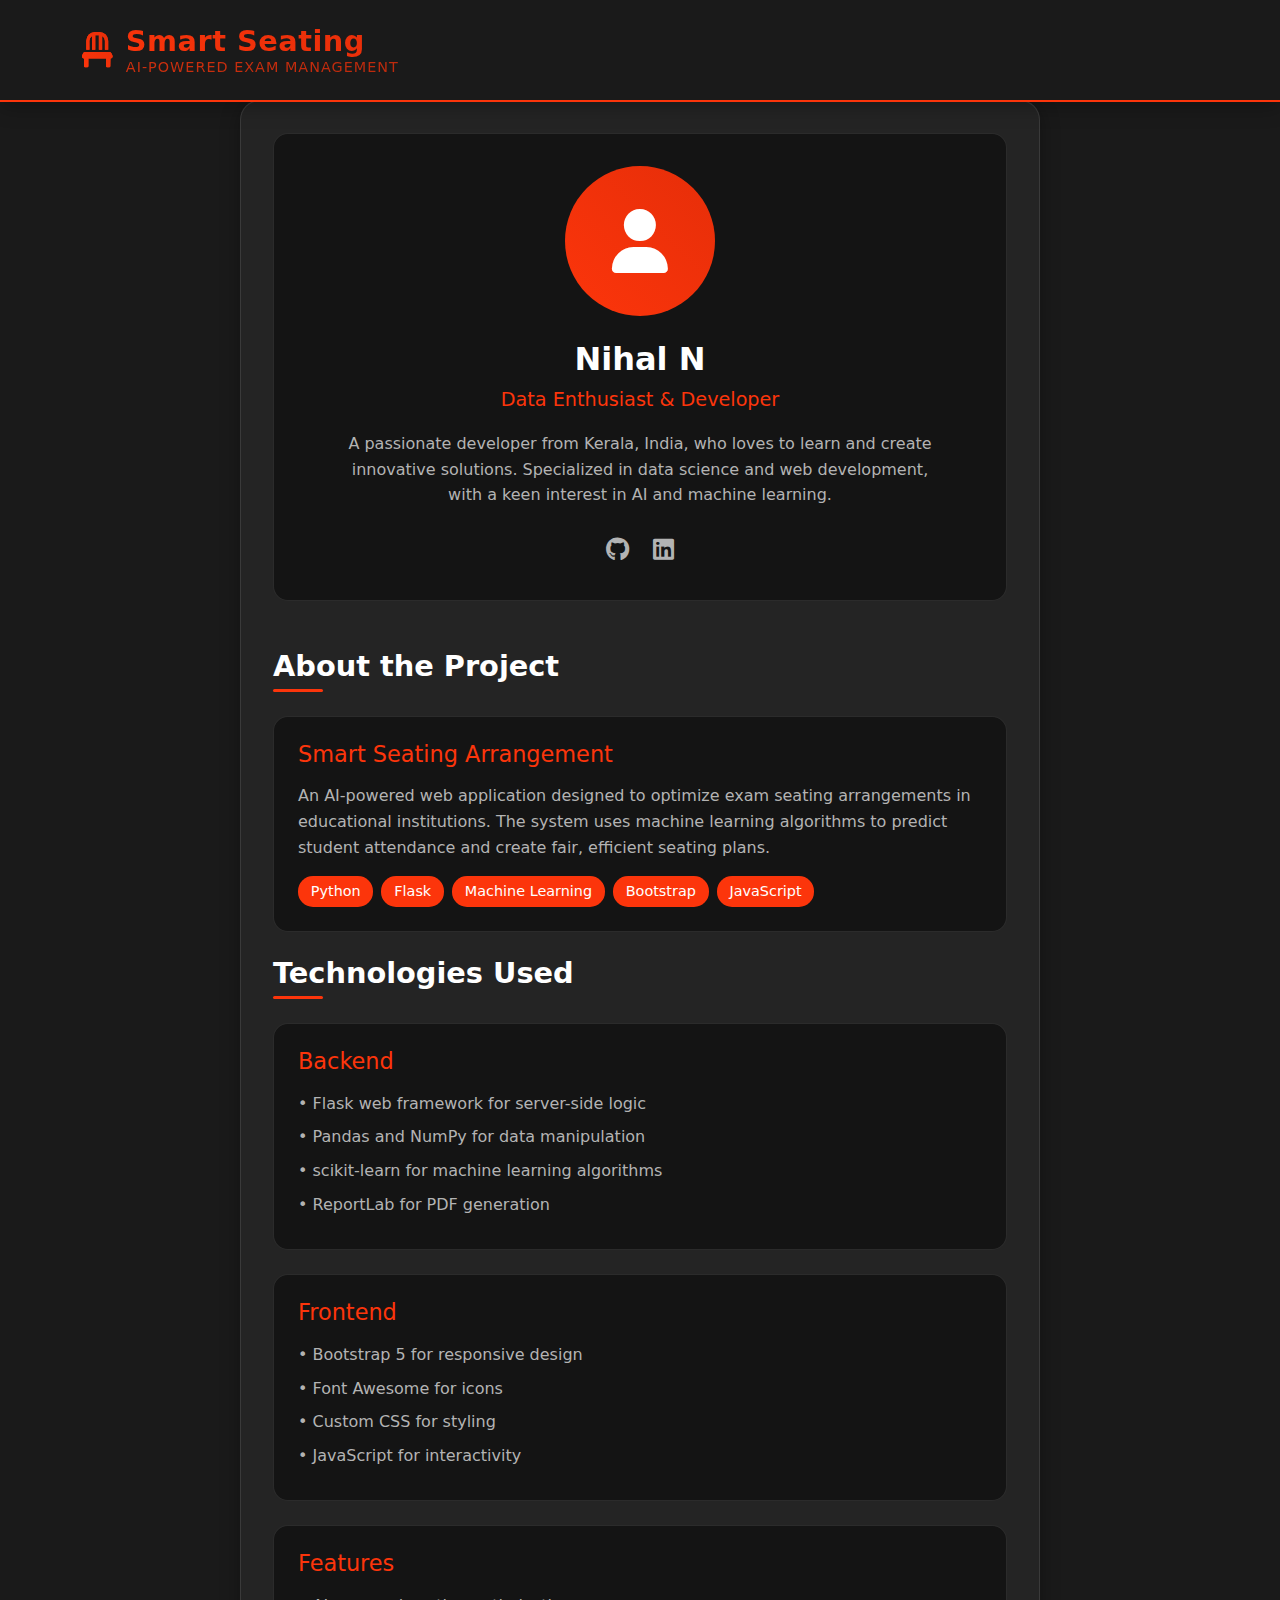
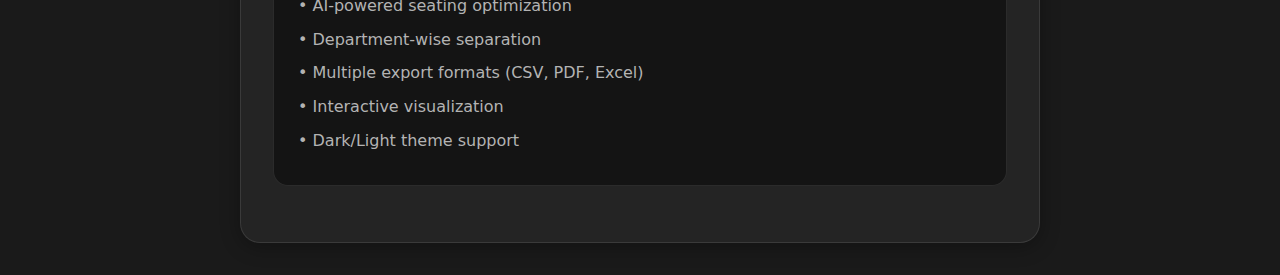
<file: templates/credits.html>
<!DOCTYPE html>
<html lang="en" data-theme="dark">
<head>
    <meta charset="UTF-8">
    <meta name="viewport" content="width=device-width, initial-scale=1.0">
    <title>Credits - Smart Seating Arrangement</title>
    <link href="https://cdn.jsdelivr.net/npm/bootstrap@5.3.0/dist/css/bootstrap.min.css" rel="stylesheet">
    <link href="https://cdnjs.cloudflare.com/ajax/libs/font-awesome/6.0.0/css/all.min.css" rel="stylesheet">
    <style>
        :root[data-theme="dark"] {
            --dark-bg: #121212;
            --darker-bg: #0a0a0a;
            --card-bg: #1e1e1e;
            --dark-bg: #1a1a1a;
            --darker-bg: #141414;
            --card-bg: #242424;
            --accent-color: #FC350B;
            --accent-hover: #e62e09;
            --text-primary: #ffffff;
            --text-secondary: #b3b3b3;
            --border-color: rgba(255, 255, 255, 0.1);
            --shadow-color: rgba(0, 0, 0, 0.3);
            --hover-bg: rgba(252, 53, 11, 0.05);
            --gradient-start: #FC350B;
            --gradient-end: #e62e09;
            --home-bg: #1a1a1a;
            --home-hover: #242424;
            --home-border: rgba(255, 255, 255, 0.1);
            --home-text: #ffffff;
            --home-icon: #FC350B;
            --theme-transition: all 0.4s cubic-bezier(0.4, 0, 0.2, 1);
            --theme-shadow: 0 4px 20px rgba(0, 0, 0, 0.3);
            --theme-blur: blur(10px);
        }

        :root[data-theme="light"] {
            --dark-bg: #FEF1E1;
            --darker-bg: #f5e4d3;
            --card-bg: #ffffff;
            --accent-color: #FC350B;
            --accent-hover: #e62e09;
            --text-primary: #1a1a1a;
            --text-secondary: #666666;
            --border-color: rgba(252, 53, 11, 0.1);
            --shadow-color: rgba(252, 53, 11, 0.1);
            --hover-bg: rgba(252, 53, 11, 0.05);
            --gradient-start: #FC350B;
            --gradient-end: #e62e09;
            --home-bg: #ffffff;
            --home-hover: #f8f9fa;
            --home-border: rgba(252, 53, 11, 0.1);
            --home-text: #1a1a1a;
            --home-icon: #FC350B;
            --theme-transition: all 0.4s cubic-bezier(0.4, 0, 0.2, 1);
            --theme-shadow: 0 4px 20px rgba(252, 53, 11, 0.1);
            --theme-blur: blur(10px);
        }

        body {
            background-color: var(--dark-bg);
            color: var(--text-primary);
            transition: background-color 0.3s ease, color 0.3s ease;
            font-family: 'Segoe UI', system-ui, -apple-system, sans-serif;
        }

        .navbar {
            background: var(--home-bg);
            box-shadow: var(--theme-shadow);
            border-bottom: 2px solid var(--accent-color);
            transition: var(--theme-transition);
            backdrop-filter: var(--theme-blur);
            -webkit-backdrop-filter: var(--theme-blur);
            padding: 1rem 0;
            position: fixed;
            width: 100%;
            top: 0;
            z-index: 1000;
            transform: translateY(0);
        }

        .navbar.navbar-scrolled {
            padding: 0.7rem 0;
            background: var(--card-bg);
            border-bottom: 2px solid var(--accent-color);
            box-shadow: var(--theme-shadow);
        }

        .navbar-brand {
            font-size: 1.8rem;
            font-weight: 700;
            display: flex;
            align-items: center;
            gap: 0.8rem;
            background: linear-gradient(45deg, var(--gradient-start), var(--gradient-end));
            -webkit-background-clip: text;
            -webkit-text-fill-color: transparent;
            position: relative;
            padding: 0.5rem 0;
            animation: fadeIn 1s ease;
        }

        .navbar-brand::after {
            content: '';
            position: absolute;
            bottom: 0;
            left: 0;
            width: 100%;
            height: 2px;
            background: linear-gradient(45deg, var(--gradient-start), var(--gradient-end));
            transform: scaleX(0);
            transform-origin: right;
            transition: transform 0.4s cubic-bezier(0.4, 0, 0.2, 1);
        }

        .navbar-brand:hover::after {
            transform: scaleX(1);
            transform-origin: left;
        }

        .nav-link {
            color: var(--text-primary);
            font-weight: 500;
            padding: 0.5rem 1rem;
            position: relative;
            transition: all 0.4s cubic-bezier(0.4, 0, 0.2, 1);
            border-radius: 8px;
        }

        .nav-link::before {
            content: '';
            position: absolute;
            bottom: 0;
            left: 50%;
            transform: translateX(-50%);
            width: 0;
            height: 2px;
            background: var(--accent-color);
            transition: width 0.4s cubic-bezier(0.4, 0, 0.2, 1);
        }

        .nav-link:hover::before,
        .nav-link.active::before {
            width: 80%;
        }

        .nav-link:hover,
        .nav-link.active {
            color: var(--accent-color);
            background: var(--hover-bg);
            transform: translateY(-2px);
        }

        .navbar-toggler {
            border: none;
            padding: 0.5rem;
            color: var(--text-primary);
            transition: all 0.4s cubic-bezier(0.4, 0, 0.2, 1);
            position: relative;
            overflow: hidden;
        }

        .navbar-toggler:focus {
            box-shadow: none;
        }

        .navbar-toggler:hover {
            color: var(--accent-color);
            transform: rotate(90deg);
        }

        .navbar-collapse {
            transition: all 0.4s cubic-bezier(0.4, 0, 0.2, 1);
        }

        .brand-logo {
            display: flex;
            align-items: center;
            gap: 0.8rem;
        }

        .logo-icon {
            font-size: 2.2rem;
            background: linear-gradient(45deg, var(--gradient-start), var(--gradient-end));
            -webkit-background-clip: text;
            -webkit-text-fill-color: transparent;
            animation: float 3s ease-in-out infinite;
        }

        .logo-text {
            display: flex;
            flex-direction: column;
            line-height: 1.2;
        }

        .logo-main {
            font-size: 1.8rem;
            font-weight: 800;
            letter-spacing: 0.5px;
        }

        .logo-sub {
            font-size: 0.9rem;
            font-weight: 400;
            opacity: 0.8;
            letter-spacing: 1px;
            text-transform: uppercase;
            background: linear-gradient(45deg, var(--gradient-start), var(--gradient-end));
            -webkit-background-clip: text;
            -webkit-text-fill-color: transparent;
            animation: slideInRight 1s ease-out;
            position: relative;
            overflow: hidden;
        }

        .logo-sub::after {
            content: '';
            position: absolute;
            top: 0;
            left: 0;
            width: 100%;
            height: 100%;
            background: linear-gradient(90deg, transparent, rgba(255, 255, 255, 0.2), transparent);
            transform: translateX(-100%);
            animation: shimmer 2s infinite;
        }

        @keyframes slideInRight {
            from {
                opacity: 0;
                transform: translateX(20px);
            }
            to {
                opacity: 0.8;
                transform: translateX(0);
            }
        }

        @keyframes shimmer {
            100% {
                transform: translateX(100%);
            }
        }

        @keyframes float {
            0% { transform: translateY(0px); }
            50% { transform: translateY(-10px); }
            100% { transform: translateY(0px); }
        }

        @keyframes pulse {
            0% { transform: scale(1); opacity: 0.5; }
            50% { transform: scale(1.2); opacity: 0; }
            100% { transform: scale(1); opacity: 0; }
        }

        .nav-item {
            opacity: 0;
            transform: translateY(20px);
            animation: fadeInUp 0.5s ease forwards;
        }

        .nav-item:nth-child(1) { animation-delay: 0.1s; }
        .nav-item:nth-child(2) { animation-delay: 0.2s; }
        .nav-item:nth-child(3) { animation-delay: 0.3s; }
        .nav-item:nth-child(4) { animation-delay: 0.4s; }

        @keyframes fadeInUp {
            from {
                opacity: 0;
                transform: translateY(20px);
            }
            to {
                opacity: 1;
                transform: translateY(0);
            }
        }

        .credits-container {
            max-width: 800px;
            margin: 2rem auto;
            padding: 2rem;
            background: var(--card-bg);
            border-radius: 20px;
            box-shadow: 0 4px 20px var(--shadow-color);
            border: 1px solid var(--border-color);
            margin-top: 100px;
        }

        .author-section {
            text-align: center;
            margin-bottom: 3rem;
            padding: 2rem;
            background: var(--darker-bg);
            border-radius: 15px;
            border: 1px solid var(--border-color);
        }

        .author-avatar {
            width: 150px;
            height: 150px;
            border-radius: 50%;
            margin: 0 auto 1.5rem;
            background: linear-gradient(45deg, var(--accent-color), var(--accent-hover));
            display: flex;
            align-items: center;
            justify-content: center;
            font-size: 4rem;
            color: white;
        }

        .author-name {
            font-size: 2rem;
            font-weight: 700;
            margin-bottom: 0.5rem;
            color: var(--text-primary);
        }

        .author-title {
            font-size: 1.2rem;
            color: var(--accent-color);
            margin-bottom: 1rem;
        }

        .author-bio {
            color: var(--text-secondary);
            max-width: 600px;
            margin: 0 auto;
            line-height: 1.6;
        }

        .social-links {
            display: flex;
            justify-content: center;
            gap: 1.5rem;
            margin-top: 1.5rem;
        }

        .social-link {
            color: var(--text-secondary);
            font-size: 1.5rem;
            transition: all 0.3s ease;
        }

        .social-link:hover {
            color: var(--accent-color);
            transform: translateY(-3px);
        }

        .project-info {
            margin-top: 3rem;
        }

        .section-title {
            font-size: 1.8rem;
            font-weight: 600;
            margin-bottom: 1.5rem;
            color: var(--text-primary);
            position: relative;
            padding-bottom: 0.5rem;
        }

        .section-title::after {
            content: '';
            position: absolute;
            bottom: 0;
            left: 0;
            width: 50px;
            height: 3px;
            background: var(--accent-color);
            border-radius: 3px;
        }

        .info-card {
            background: var(--darker-bg);
            border-radius: 15px;
            padding: 1.5rem;
            margin-bottom: 1.5rem;
            border: 1px solid var(--border-color);
        }

        .info-card h3 {
            color: var(--accent-color);
            margin-bottom: 1rem;
            font-size: 1.4rem;
        }

        .info-card p {
            color: var(--text-secondary);
            margin-bottom: 0.5rem;
            line-height: 1.6;
        }

        .tech-stack {
            display: flex;
            flex-wrap: wrap;
            gap: 0.5rem;
            margin-top: 1rem;
        }

        .tech-tag {
            background: var(--accent-color);
            color: white;
            padding: 0.3rem 0.8rem;
            border-radius: 15px;
            font-size: 0.9rem;
        }

        .theme-toggle {
            width: 40px;
            height: 40px;
            border: 2px solid var(--border-color);
            border-radius: 50%;
            display: flex;
            align-items: center;
            justify-content: center;
            cursor: pointer;
            transition: all 0.3s ease;
            background: var(--card-bg);
            margin-left: 1rem;
        }

        .theme-toggle:hover {
            transform: scale(1.1) rotate(180deg);
            border-color: var(--accent-color);
        }

        .theme-toggle i {
            font-size: 1.2rem;
            background: linear-gradient(45deg, var(--accent-color), var(--accent-hover));
            -webkit-background-clip: text;
            -webkit-text-fill-color: transparent;
        }

        @media (max-width: 991px) {
            .navbar-collapse {
                background: var(--card-bg);
                padding: 1rem;
                border-radius: 12px;
                margin-top: 1rem;
                box-shadow: 0 4px 20px var(--shadow-color);
                border: 1px solid var(--border-color);
            }

            .navbar-nav {
                gap: 0.5rem;
            }

            .nav-link {
                padding: 0.8rem 1.2rem;
                text-align: center;
            }

            .nav-link::before {
                bottom: auto;
                top: 50%;
                left: 0;
                transform: translateY(-50%);
                width: 2px;
                height: 0;
            }

            .nav-link:hover::before,
            .nav-link.active::before {
                width: 2px;
                height: 80%;
            }

            .navbar .theme-toggle {
                margin: 0.5rem 0;
            }
        }

        /* Theme transition */
        * {
            transition: background-color 0.4s cubic-bezier(0.4, 0, 0.2, 1),
                        color 0.4s cubic-bezier(0.4, 0, 0.2, 1),
                        border-color 0.4s cubic-bezier(0.4, 0, 0.2, 1),
                        box-shadow 0.4s cubic-bezier(0.4, 0, 0.2, 1),
                        transform 0.4s cubic-bezier(0.4, 0, 0.2, 1);
        }

        .theme-transition {
            transition: background-color 0.4s cubic-bezier(0.4, 0, 0.2, 1),
                        color 0.4s cubic-bezier(0.4, 0, 0.2, 1);
        }

        /* Add these new styles for better theme transitions */
        .theme-transition-enter {
            opacity: 0;
            transform: translateY(-10px);
        }

        .theme-transition-enter-active {
            opacity: 1;
            transform: translateY(0);
            transition: var(--theme-transition);
        }

        .theme-transition-exit {
            opacity: 1;
            transform: translateY(0);
        }

        .theme-transition-exit-active {
            opacity: 0;
            transform: translateY(10px);
            transition: var(--theme-transition);
        }
    </style>
</head>
<body>
    <!-- Navigation -->
    <nav class="navbar navbar-expand-lg navbar-dark">
        <div class="container">
            <a class="navbar-brand" href="/">
                <div class="brand-logo">
                    <i class="fas fa-chair logo-icon"></i>
                    <div class="logo-text">
                        <span class="logo-main">Smart Seating</span>
                        <span class="logo-sub">AI-Powered Exam Management</span>
                    </div>
                </div>
            </a>
            <button class="navbar-toggler" type="button" data-bs-toggle="collapse" data-bs-target="#navbarNav">
                <span class="navbar-toggler-icon"></span>
            </button>
            <div class="collapse navbar-collapse" id="navbarNav">
                <ul class="navbar-nav ms-auto align-items-center">
                    <li class="nav-item">
                        <a class="nav-link" href="/">Home</a>
                    </li>
                    <li class="nav-item">
                        <a class="nav-link" href="/manual">Manual</a>
                    </li>
                    <li class="nav-item">
                        <a class="nav-link active" href="/credits">Credits</a>
                    </li>
                    <li class="nav-item">
                        <div class="theme-toggle" id="themeToggle">
                            <i class="fas fa-moon"></i>
                        </div>
                    </li>
                </ul>
            </div>
        </div>
    </nav>

    <!-- Credits Content -->
    <div class="container">
        <div class="credits-container">
            <div class="author-section">
                <div class="author-avatar">
                    <i class="fas fa-user"></i>
                </div>
                <h1 class="author-name">Nihal N</h1>
                <div class="author-title">Data Enthusiast & Developer</div>
                <p class="author-bio">
                    A passionate developer from Kerala, India, who loves to learn and create innovative solutions.
                    Specialized in data science and web development, with a keen interest in AI and machine learning.
                </p>
                <div class="social-links">
                    <a href="https://github.com/nihalshx" target="_blank" class="social-link">
                        <i class="fab fa-github"></i>
                    </a>
                    <a href="https://linkedin.com/in/nihalshx" target="_blank" class="social-link">
                        <i class="fab fa-linkedin"></i>
                    </a>
                </div>
            </div>

            <div class="project-info">
                <h2 class="section-title">About the Project</h2>
                <div class="info-card">
                    <h3>Smart Seating Arrangement</h3>
                    <p>
                        An AI-powered web application designed to optimize exam seating arrangements in educational institutions.
                        The system uses machine learning algorithms to predict student attendance and create fair, efficient seating plans.
                    </p>
                    <div class="tech-stack">
                        <span class="tech-tag">Python</span>
                        <span class="tech-tag">Flask</span>
                        <span class="tech-tag">Machine Learning</span>
                        <span class="tech-tag">Bootstrap</span>
                        <span class="tech-tag">JavaScript</span>
                    </div>
                </div>

                <h2 class="section-title">Technologies Used</h2>
                <div class="info-card">
                    <h3>Backend</h3>
                    <p>• Flask web framework for server-side logic</p>
                    <p>• Pandas and NumPy for data manipulation</p>
                    <p>• scikit-learn for machine learning algorithms</p>
                    <p>• ReportLab for PDF generation</p>
                </div>

                <div class="info-card">
                    <h3>Frontend</h3>
                    <p>• Bootstrap 5 for responsive design</p>
                    <p>• Font Awesome for icons</p>
                    <p>• Custom CSS for styling</p>
                    <p>• JavaScript for interactivity</p>
                </div>

                <div class="info-card">
                    <h3>Features</h3>
                    <p>• AI-powered seating optimization</p>
                    <p>• Department-wise separation</p>
                    <p>• Multiple export formats (CSV, PDF, Excel)</p>
                    <p>• Interactive visualization</p>
                    <p>• Dark/Light theme support</p>
                </div>
            </div>
        </div>
    </div>

    <script src="https://cdn.jsdelivr.net/npm/bootstrap@5.3.0/dist/js/bootstrap.bundle.min.js"></script>
    <script>
        // Theme toggle functionality
        const themeToggle = document.getElementById('themeToggle');
        const html = document.documentElement;
        const icon = themeToggle.querySelector('i');

        // Check for saved theme preference
        const savedTheme = localStorage.getItem('theme') || 'dark';
        html.setAttribute('data-theme', savedTheme);
        updateThemeIcon(savedTheme);

        themeToggle.addEventListener('click', () => {
            const currentTheme = html.getAttribute('data-theme');
            const newTheme = currentTheme === 'dark' ? 'light' : 'dark';
            
            // Add transition class
            html.classList.add('theme-transition');
            
            // Update theme
            html.setAttribute('data-theme', newTheme);
            localStorage.setItem('theme', newTheme);
            updateThemeIcon(newTheme);
            
            // Remove transition class after animation
            setTimeout(() => {
                html.classList.remove('theme-transition');
            }, 400);
        });

        function updateThemeIcon(theme) {
            icon.className = theme === 'dark' ? 'fas fa-moon' : 'fas fa-sun';
            icon.style.transform = theme === 'dark' ? 'rotate(0deg)' : 'rotate(180deg)';
        }

        // Add smooth transition for theme changes
        document.documentElement.style.setProperty('--transition-duration', '0.4s');

        // Navbar scroll functionality
        const navbar = document.querySelector('.navbar');
        let lastScrollTop = 0;

        window.addEventListener('scroll', () => {
            const scrollTop = window.pageYOffset || document.documentElement.scrollTop;
            
            if (scrollTop > 100) {
                navbar.classList.add('navbar-scrolled');
            } else {
                navbar.classList.remove('navbar-scrolled');
            }
            
            lastScrollTop = scrollTop;
        });
    </script>
</body>
</html>
</file>
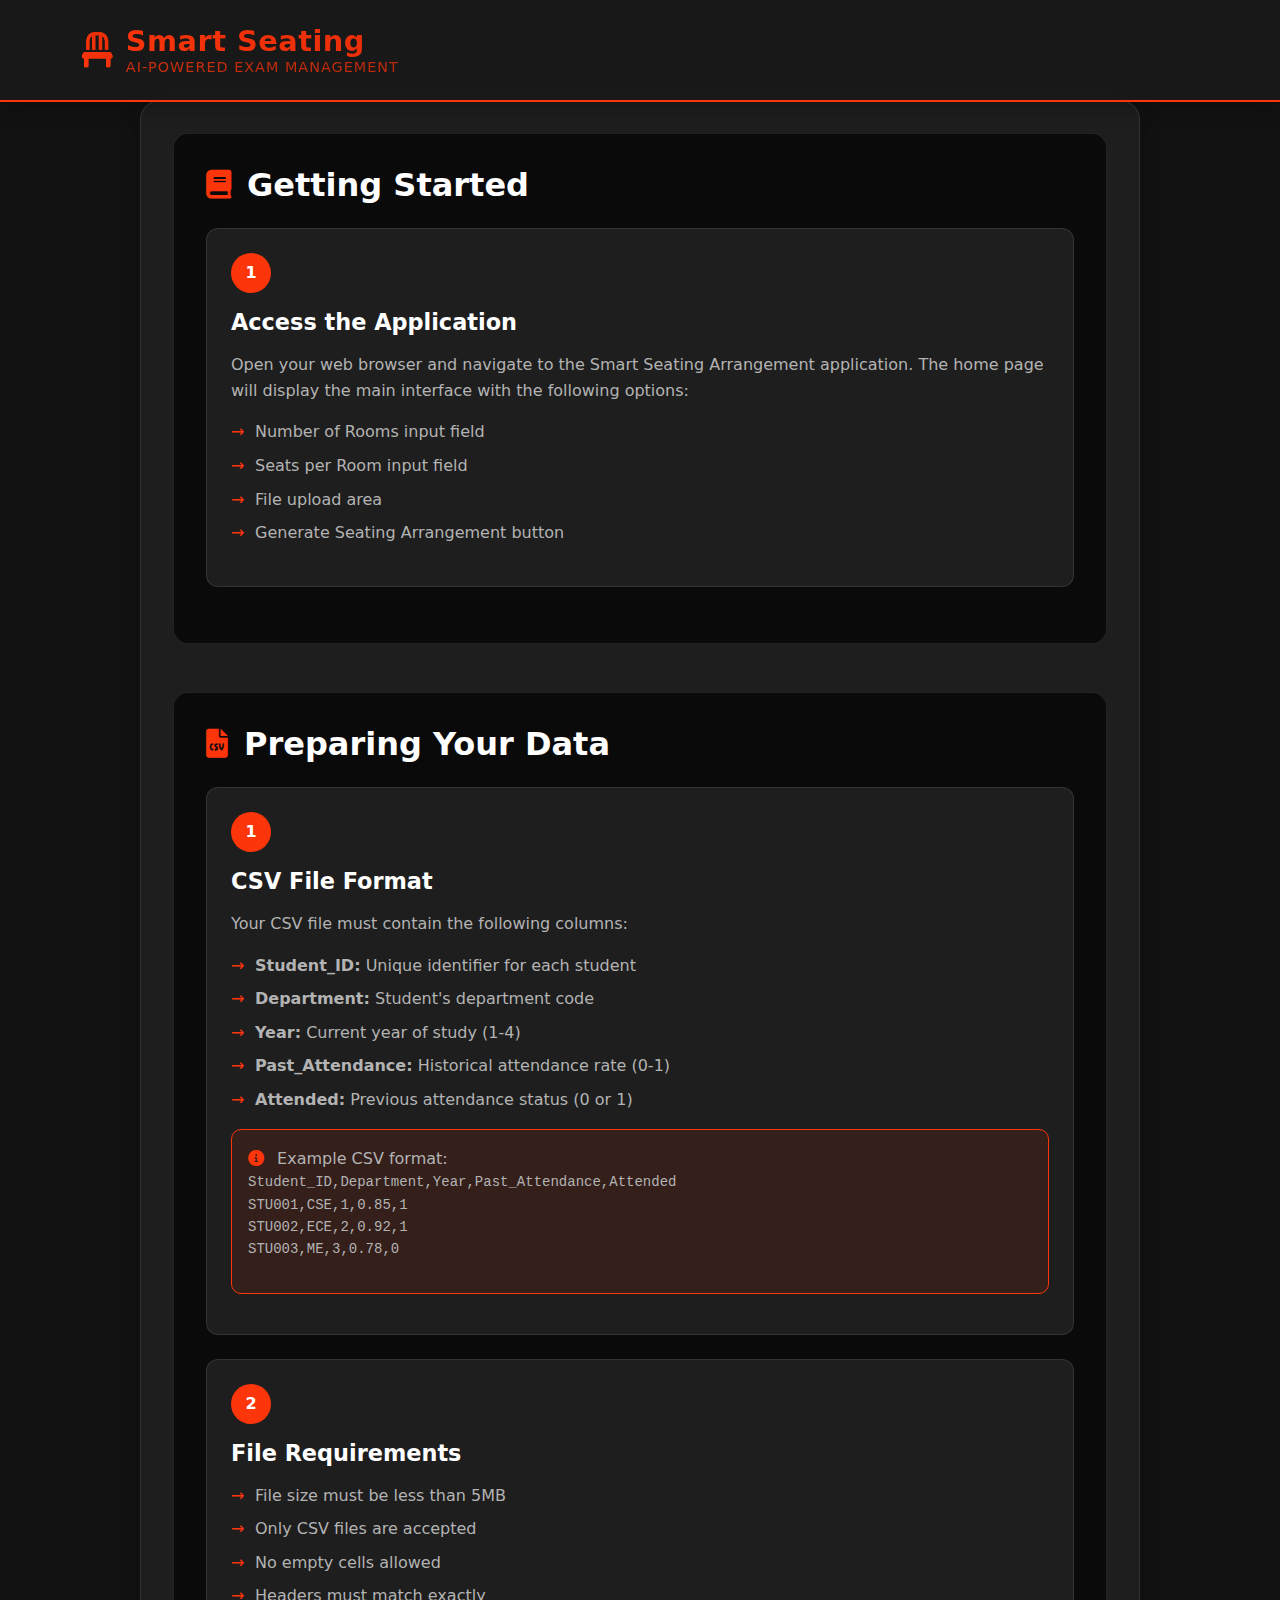
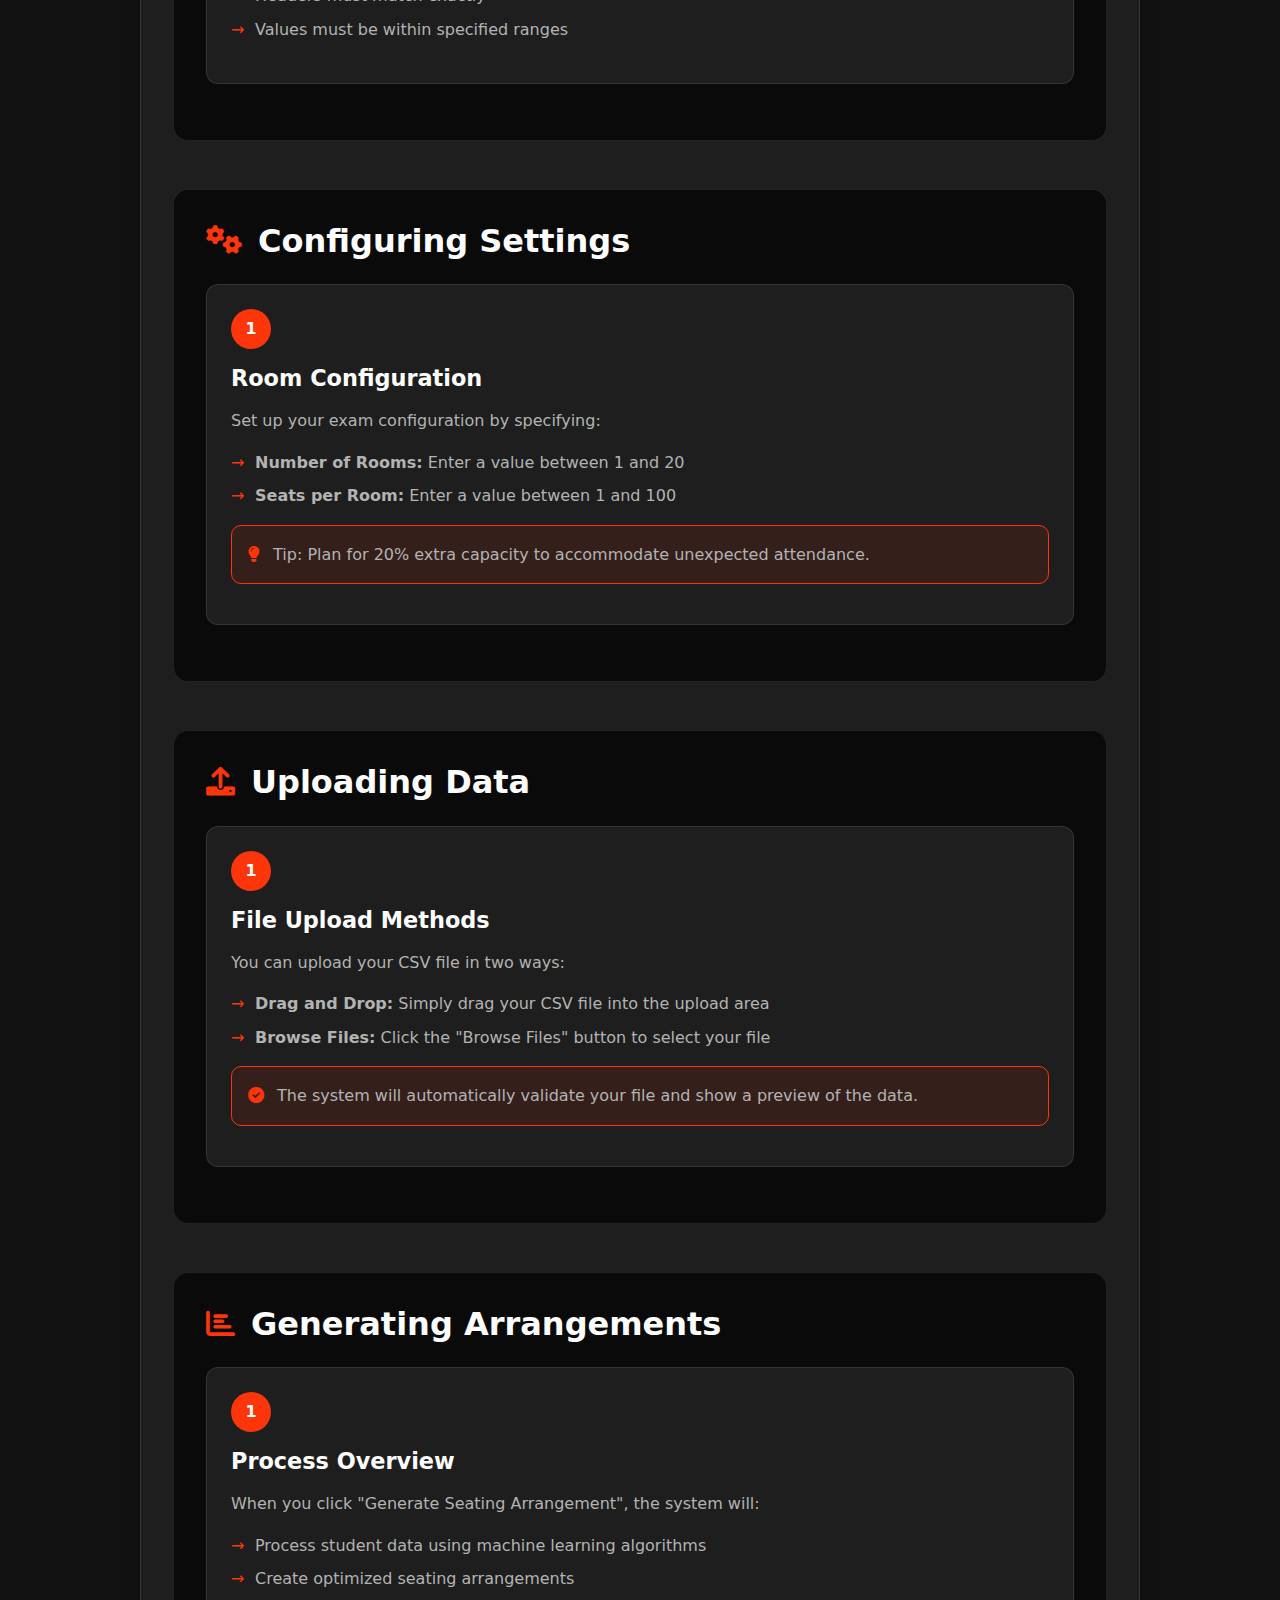
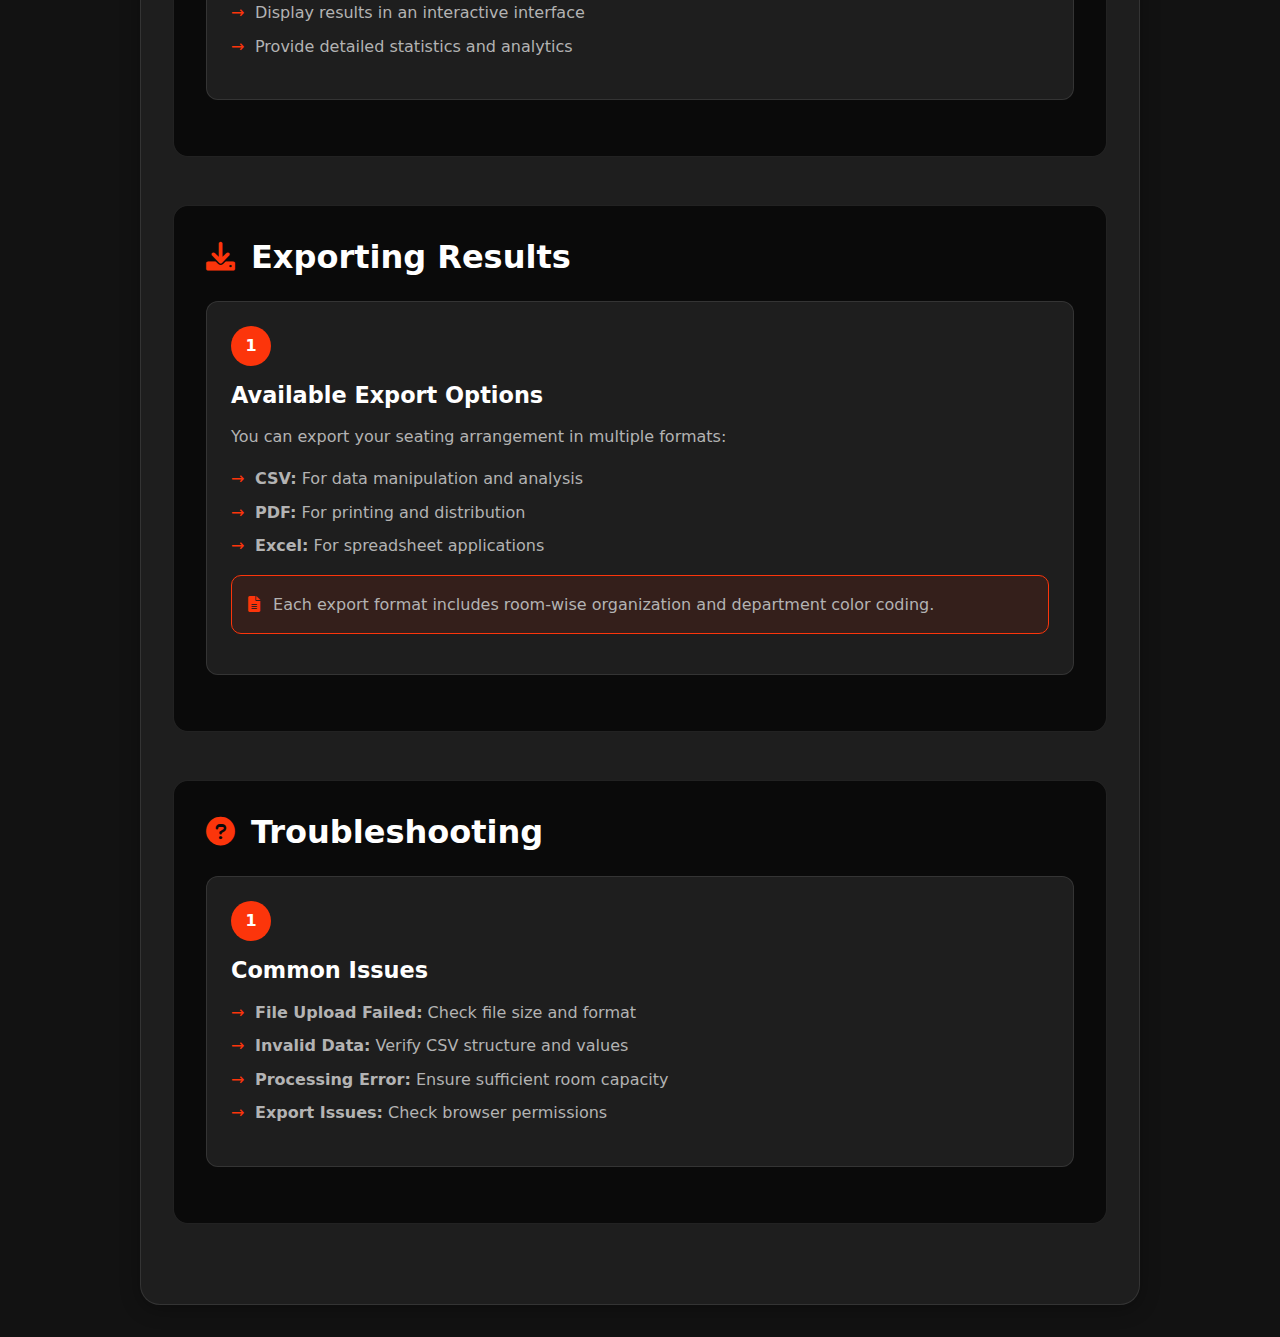
<file: templates/manual.html>
<!DOCTYPE html>
<html lang="en" data-theme="dark">
<head>
    <meta charset="UTF-8">
    <meta name="viewport" content="width=device-width, initial-scale=1.0">
    <title>User Manual - Smart Seating Arrangement</title>
    <link href="https://cdn.jsdelivr.net/npm/bootstrap@5.3.0/dist/css/bootstrap.min.css" rel="stylesheet">
    <link href="https://cdnjs.cloudflare.com/ajax/libs/font-awesome/6.0.0/css/all.min.css" rel="stylesheet">
    <style>
        :root[data-theme="dark"] {
            --dark-bg: #121212;
            --darker-bg: #0a0a0a;
            --card-bg: #1e1e1e;
            --accent-color: #FC350B;
            --accent-hover: #e62e09;
            --text-primary: #ffffff;
            --text-secondary: #b3b3b3;
            --border-color: rgba(255, 255, 255, 0.1);
            --shadow-color: rgba(0, 0, 0, 0.3);
            --hover-bg: rgba(252, 53, 11, 0.05);
            --gradient-start: #FC350B;
            --gradient-end: #e62e09;
            --home-bg: #1a1a1a;
            --home-hover: #242424;
            --home-border: rgba(255, 255, 255, 0.1);
            --home-text: #ffffff;
            --home-icon: #FC350B;
            --theme-transition: all 0.4s cubic-bezier(0.4, 0, 0.2, 1);
            --theme-shadow: 0 4px 20px rgba(0, 0, 0, 0.3);
            --theme-blur: blur(10px);
            --nav-bg: rgba(26, 26, 26, 0.8);
            --nav-border: #FC350B;
            --nav-shadow: 0 4px 20px rgba(0, 0, 0, 0.3);
            --nav-item-hover: rgba(252, 53, 11, 0.1);
            --nav-text: #ffffff;
            --nav-text-hover: #FC350B;
        }

        :root[data-theme="light"] {
            --dark-bg: #FEF1E1;
            --darker-bg: #f5e4d3;
            --card-bg: #ffffff;
            --accent-color: #FC350B;
            --accent-hover: #e62e09;
            --text-primary: #1a1a1a;
            --text-secondary: #666666;
            --border-color: rgba(252, 53, 11, 0.1);
            --shadow-color: rgba(252, 53, 11, 0.1);
            --hover-bg: rgba(252, 53, 11, 0.05);
            --gradient-start: #FC350B;
            --gradient-end: #e62e09;
            --home-bg: #ffffff;
            --home-hover: #f8f9fa;
            --home-border: rgba(252, 53, 11, 0.1);
            --home-text: #1a1a1a;
            --home-icon: #FC350B;
            --theme-transition: all 0.4s cubic-bezier(0.4, 0, 0.2, 1);
            --theme-shadow: 0 4px 20px rgba(252, 53, 11, 0.1);
            --theme-blur: blur(10px);
            --nav-bg: rgba(255, 255, 255, 0.8);
            --nav-border: #FC350B;
            --nav-shadow: 0 4px 20px rgba(252, 53, 11, 0.1);
            --nav-item-hover: rgba(252, 53, 11, 0.1);
            --nav-text: #1a1a1a;
            --nav-text-hover: #FC350B;
        }

        body {
            background-color: var(--dark-bg);
            color: var(--text-primary);
            transition: background-color 0.3s ease, color 0.3s ease;
            font-family: 'Segoe UI', system-ui, -apple-system, sans-serif;
        }

        .navbar {
            background: var(--nav-bg);
            box-shadow: var(--nav-shadow);
            border-bottom: 2px solid var(--nav-border);
            transition: var(--theme-transition);
            backdrop-filter: var(--theme-blur);
            -webkit-backdrop-filter: var(--theme-blur);
            padding: 1rem 0;
            position: fixed;
            width: 100%;
            top: 0;
            z-index: 1000;
            transform: translateY(0);
        }

        .navbar.navbar-scrolled {
            padding: 0.7rem 0;
            background: var(--nav-bg);
            border-bottom: 2px solid var(--nav-border);
            box-shadow: var(--nav-shadow);
        }

        .navbar-brand {
            font-size: 1.8rem;
            font-weight: 700;
            display: flex;
            align-items: center;
            gap: 0.8rem;
            background: linear-gradient(45deg, var(--gradient-start), var(--gradient-end));
            -webkit-background-clip: text;
            -webkit-text-fill-color: transparent;
            position: relative;
            padding: 0.5rem 0;
            animation: fadeIn 1s ease;
        }

        .navbar-brand::after {
            content: '';
            position: absolute;
            bottom: 0;
            left: 0;
            width: 100%;
            height: 2px;
            background: linear-gradient(45deg, var(--gradient-start), var(--gradient-end));
            transform: scaleX(0);
            transform-origin: right;
            transition: transform 0.4s cubic-bezier(0.4, 0, 0.2, 1);
        }

        .navbar-brand:hover::after {
            transform: scaleX(1);
            transform-origin: left;
        }

        .nav-link {
            color: var(--text-primary);
            font-weight: 500;
            padding: 0.5rem 1rem;
            position: relative;
            transition: all 0.4s cubic-bezier(0.4, 0, 0.2, 1);
            border-radius: 8px;
        }

        .nav-link::before {
            content: '';
            position: absolute;
            bottom: 0;
            left: 50%;
            transform: translateX(-50%);
            width: 0;
            height: 2px;
            background: var(--accent-color);
            transition: width 0.4s cubic-bezier(0.4, 0, 0.2, 1);
        }

        .nav-link:hover::before,
        .nav-link.active::before {
            width: 80%;
        }

        .nav-link:hover,
        .nav-link.active {
            color: var(--accent-color);
            background: var(--hover-bg);
            transform: translateY(-2px);
        }

        .navbar-toggler {
            border: none;
            padding: 0.5rem;
            color: var(--text-primary);
            transition: all 0.4s cubic-bezier(0.4, 0, 0.2, 1);
            position: relative;
            overflow: hidden;
        }

        .navbar-toggler:focus {
            box-shadow: none;
        }

        .navbar-toggler:hover {
            color: var(--accent-color);
            transform: rotate(90deg);
        }

        .navbar-collapse {
            transition: all 0.4s cubic-bezier(0.4, 0, 0.2, 1);
        }

        .brand-logo {
            display: flex;
            align-items: center;
            gap: 0.8rem;
        }

        .logo-icon {
            font-size: 2.2rem;
            background: linear-gradient(45deg, var(--gradient-start), var(--gradient-end));
            -webkit-background-clip: text;
            -webkit-text-fill-color: transparent;
            animation: float 3s ease-in-out infinite;
        }

        .logo-text {
            display: flex;
            flex-direction: column;
            line-height: 1.2;
        }

        .logo-main {
            font-size: 1.8rem;
            font-weight: 800;
            letter-spacing: 0.5px;
        }

        .logo-sub {
            font-size: 0.9rem;
            font-weight: 400;
            opacity: 0.8;
            letter-spacing: 1px;
            text-transform: uppercase;
            background: linear-gradient(45deg, var(--gradient-start), var(--gradient-end));
            -webkit-background-clip: text;
            -webkit-text-fill-color: transparent;
            animation: slideInRight 1s ease-out;
            position: relative;
            overflow: hidden;
        }

        .logo-sub::after {
            content: '';
            position: absolute;
            top: 0;
            left: 0;
            width: 100%;
            height: 100%;
            background: linear-gradient(90deg, transparent, rgba(255, 255, 255, 0.2), transparent);
            transform: translateX(-100%);
            animation: shimmer 2s infinite;
        }

        @keyframes slideInRight {
            from {
                opacity: 0;
                transform: translateX(20px);
            }
            to {
                opacity: 0.8;
                transform: translateX(0);
            }
        }

        @keyframes shimmer {
            100% {
                transform: translateX(100%);
            }
        }

        @keyframes float {
            0% { transform: translateY(0px); }
            50% { transform: translateY(-10px); }
            100% { transform: translateY(0px); }
        }

        @keyframes pulse {
            0% { transform: scale(1); opacity: 0.5; }
            50% { transform: scale(1.2); opacity: 0; }
            100% { transform: scale(1); opacity: 0; }
        }

        .nav-item {
            opacity: 0;
            transform: translateY(20px);
            animation: fadeInUp 0.5s ease forwards;
        }

        .nav-item:nth-child(1) { animation-delay: 0.1s; }
        .nav-item:nth-child(2) { animation-delay: 0.2s; }
        .nav-item:nth-child(3) { animation-delay: 0.3s; }
        .nav-item:nth-child(4) { animation-delay: 0.4s; }

        @keyframes fadeInUp {
            from {
                opacity: 0;
                transform: translateY(20px);
            }
            to {
                opacity: 1;
                transform: translateY(0);
            }
        }

        .manual-container {
            max-width: 1000px;
            margin: 2rem auto;
            padding: 2rem;
            background: var(--card-bg);
            border-radius: 20px;
            box-shadow: 0 4px 20px var(--shadow-color);
            border: 1px solid var(--border-color);
            margin-top: 100px;
        }

        .manual-section {
            margin-bottom: 3rem;
            padding: 2rem;
            background: var(--darker-bg);
            border-radius: 15px;
            border: 1px solid var(--border-color);
        }

        .section-title {
            font-size: 2rem;
            font-weight: 700;
            margin-bottom: 1.5rem;
            color: var(--text-primary);
            display: flex;
            align-items: center;
            gap: 1rem;
        }

        .section-title i {
            color: var(--accent-color);
            font-size: 1.8rem;
        }

        .step-card {
            background: var(--card-bg);
            border-radius: 12px;
            padding: 1.5rem;
            margin-bottom: 1.5rem;
            border: 1px solid var(--border-color);
            transition: all 0.3s ease;
        }

        .step-card:hover {
            transform: translateY(-5px);
            box-shadow: 0 8px 25px var(--shadow-color);
            border-color: var(--accent-color);
        }

        .step-number {
            width: 40px;
            height: 40px;
            background: var(--accent-color);
            color: white;
            border-radius: 50%;
            display: flex;
            align-items: center;
            justify-content: center;
            font-weight: 700;
            margin-bottom: 1rem;
        }

        .step-title {
            font-size: 1.4rem;
            font-weight: 600;
            margin-bottom: 1rem;
            color: var(--text-primary);
        }

        .step-content {
            color: var(--text-secondary);
            line-height: 1.6;
        }

        .step-content ul {
            list-style: none;
            padding-left: 1.5rem;
        }

        .step-content ul li {
            margin-bottom: 0.5rem;
            position: relative;
        }

        .step-content ul li:before {
            content: '→';
            color: var(--accent-color);
            position: absolute;
            left: -1.5rem;
        }

        .info-box {
            background: rgba(252, 53, 11, 0.1);
            border: 1px solid var(--accent-color);
            border-radius: 10px;
            padding: 1rem;
            margin: 1rem 0;
        }

        .info-box i {
            color: var(--accent-color);
            margin-right: 0.5rem;
        }

        .theme-toggle {
            width: 40px;
            height: 40px;
            border: 2px solid var(--border-color);
            border-radius: 50%;
            display: flex;
            align-items: center;
            justify-content: center;
            cursor: pointer;
            transition: all 0.3s ease;
            background: var(--card-bg);
            margin-left: 1rem;
        }

        .theme-toggle:hover {
            transform: scale(1.1) rotate(180deg);
            border-color: var(--accent-color);
        }

        .theme-toggle i {
            font-size: 1.2rem;
            background: linear-gradient(45deg, var(--accent-color), var(--accent-hover));
            -webkit-background-clip: text;
            -webkit-text-fill-color: transparent;
        }

        @media (max-width: 991px) {
            .navbar-collapse {
                background: var(--card-bg);
                padding: 1rem;
                border-radius: 12px;
                margin-top: 1rem;
                box-shadow: 0 4px 20px var(--shadow-color);
                border: 1px solid var(--border-color);
            }

            .navbar-nav {
                gap: 0.5rem;
            }

            .nav-link {
                padding: 0.8rem 1.2rem;
                text-align: center;
            }

            .nav-link::before {
                bottom: auto;
                top: 50%;
                left: 0;
                transform: translateY(-50%);
                width: 2px;
                height: 0;
            }

            .nav-link:hover::before,
            .nav-link.active::before {
                width: 2px;
                height: 80%;
            }

            .navbar .theme-toggle {
                margin: 0.5rem 0;
            }

            .container.py-5 {
                padding-top: 5rem !important;
                padding-left: 1rem !important;
                padding-right: 1rem !important;
            }
        }

        @media (max-width: 768px) {
            .manual-container {
                margin: 1rem;
                padding: 1.5rem;
            }

            .manual-section {
                padding: 1.5rem;
            }

            .section-title {
                font-size: 1.8rem;
            }

            .container.py-5 {
                padding-top: 4.5rem !important;
            }
        }

        /* Theme transition */
        * {
            transition: background-color 0.4s cubic-bezier(0.4, 0, 0.2, 1),
                        color 0.4s cubic-bezier(0.4, 0, 0.2, 1),
                        border-color 0.4s cubic-bezier(0.4, 0, 0.2, 1),
                        box-shadow 0.4s cubic-bezier(0.4, 0, 0.2, 1),
                        transform 0.4s cubic-bezier(0.4, 0, 0.2, 1);
        }

        .theme-transition {
            transition: background-color 0.4s cubic-bezier(0.4, 0, 0.2, 1),
                        color 0.4s cubic-bezier(0.4, 0, 0.2, 1);
        }

        /* Add these new styles for better theme transitions */
        .theme-transition-enter {
            opacity: 0;
            transform: translateY(-10px);
        }

        .theme-transition-enter-active {
            opacity: 1;
            transform: translateY(0);
            transition: var(--theme-transition);
        }

        .theme-transition-exit {
            opacity: 1;
            transform: translateY(0);
        }

        .theme-transition-exit-active {
            opacity: 0;
            transform: translateY(10px);
            transition: var(--theme-transition);
        }

        .container.py-5 {
            padding-top: 6rem !important;
            padding-bottom: 2rem !important;
            max-width: 1200px;
            margin: 0 auto;
        }

        .stats-card {
            margin-bottom: 1rem;
            height: 100%;
        }

        .col-md-3 {
            margin-bottom: 1rem;
        }

        .search-export-section,
        .legend-section {
            padding: 1.5rem;
            margin-bottom: 2rem;
            box-shadow: var(--nav-shadow);
        }

        @media (max-width: 576px) {
            .stats-card {
                padding: 1rem;
            }
            .stats-number {
                font-size: 2.5rem;
            }
        }
    </style>
</head>
<body>
    <!-- Navigation -->
    <nav class="navbar navbar-expand-lg navbar-dark">
        <div class="container">
            <a class="navbar-brand" href="/">
                <div class="brand-logo">
                    <i class="fas fa-chair logo-icon"></i>
                    <div class="logo-text">
                        <span class="logo-main">Smart Seating</span>
                        <span class="logo-sub">AI-Powered Exam Management</span>
                    </div>
                </div>
            </a>
            <button class="navbar-toggler" type="button" data-bs-toggle="collapse" data-bs-target="#navbarNav">
                <span class="navbar-toggler-icon"></span>
            </button>
            <div class="collapse navbar-collapse" id="navbarNav">
                <ul class="navbar-nav ms-auto align-items-center">
                    <li class="nav-item">
                        <a class="nav-link" href="/">Home</a>
                    </li>
                    <li class="nav-item">
                        <a class="nav-link active" href="/manual">Manual</a>
                    </li>
                    <li class="nav-item">
                        <a class="nav-link" href="/credits">Credits</a>
                    </li>
                    <li class="nav-item">
                        <div class="theme-toggle" id="themeToggle">
                            <i class="fas fa-moon"></i>
                        </div>
                    </li>
                </ul>
            </div>
        </div>
    </nav>

    <!-- Manual Content -->
    <div class="container">
        <div class="manual-container">
            <div class="manual-section">
                <h2 class="section-title">
                    <i class="fas fa-book"></i>
                    Getting Started
                </h2>
                <div class="step-card">
                    <div class="step-number">1</div>
                    <h3 class="step-title">Access the Application</h3>
                    <div class="step-content">
                        <p>Open your web browser and navigate to the Smart Seating Arrangement application. The home page will display the main interface with the following options:</p>
                        <ul>
                            <li>Number of Rooms input field</li>
                            <li>Seats per Room input field</li>
                            <li>File upload area</li>
                            <li>Generate Seating Arrangement button</li>
                        </ul>
                    </div>
                </div>
            </div>

            <div class="manual-section">
                <h2 class="section-title">
                    <i class="fas fa-file-csv"></i>
                    Preparing Your Data
                </h2>
                <div class="step-card">
                    <div class="step-number">1</div>
                    <h3 class="step-title">CSV File Format</h3>
                    <div class="step-content">
                        <p>Your CSV file must contain the following columns:</p>
                        <ul>
                            <li><strong>Student_ID:</strong> Unique identifier for each student</li>
                            <li><strong>Department:</strong> Student's department code</li>
                            <li><strong>Year:</strong> Current year of study (1-4)</li>
                            <li><strong>Past_Attendance:</strong> Historical attendance rate (0-1)</li>
                            <li><strong>Attended:</strong> Previous attendance status (0 or 1)</li>
                        </ul>
                        <div class="info-box">
                            <i class="fas fa-info-circle"></i>
                            Example CSV format:
                            <pre>Student_ID,Department,Year,Past_Attendance,Attended
STU001,CSE,1,0.85,1
STU002,ECE,2,0.92,1
STU003,ME,3,0.78,0</pre>
                        </div>
                    </div>
                </div>
                <div class="step-card">
                    <div class="step-number">2</div>
                    <h3 class="step-title">File Requirements</h3>
                    <div class="step-content">
                        <ul>
                            <li>File size must be less than 5MB</li>
                            <li>Only CSV files are accepted</li>
                            <li>No empty cells allowed</li>
                            <li>Headers must match exactly</li>
                            <li>Values must be within specified ranges</li>
                        </ul>
                    </div>
                </div>
            </div>

            <div class="manual-section">
                <h2 class="section-title">
                    <i class="fas fa-cogs"></i>
                    Configuring Settings
                </h2>
                <div class="step-card">
                    <div class="step-number">1</div>
                    <h3 class="step-title">Room Configuration</h3>
                    <div class="step-content">
                        <p>Set up your exam configuration by specifying:</p>
                        <ul>
                            <li><strong>Number of Rooms:</strong> Enter a value between 1 and 20</li>
                            <li><strong>Seats per Room:</strong> Enter a value between 1 and 100</li>
                        </ul>
                        <div class="info-box">
                            <i class="fas fa-lightbulb"></i>
                            Tip: Plan for 20% extra capacity to accommodate unexpected attendance.
                        </div>
                    </div>
                </div>
            </div>

            <div class="manual-section">
                <h2 class="section-title">
                    <i class="fas fa-upload"></i>
                    Uploading Data
                </h2>
                <div class="step-card">
                    <div class="step-number">1</div>
                    <h3 class="step-title">File Upload Methods</h3>
                    <div class="step-content">
                        <p>You can upload your CSV file in two ways:</p>
                        <ul>
                            <li><strong>Drag and Drop:</strong> Simply drag your CSV file into the upload area</li>
                            <li><strong>Browse Files:</strong> Click the "Browse Files" button to select your file</li>
                        </ul>
                        <div class="info-box">
                            <i class="fas fa-check-circle"></i>
                            The system will automatically validate your file and show a preview of the data.
                        </div>
                    </div>
                </div>
            </div>

            <div class="manual-section">
                <h2 class="section-title">
                    <i class="fas fa-chart-bar"></i>
                    Generating Arrangements
                </h2>
                <div class="step-card">
                    <div class="step-number">1</div>
                    <h3 class="step-title">Process Overview</h3>
                    <div class="step-content">
                        <p>When you click "Generate Seating Arrangement", the system will:</p>
                        <ul>
                            <li>Process student data using machine learning algorithms</li>
                            <li>Create optimized seating arrangements</li>
                            <li>Display results in an interactive interface</li>
                            <li>Provide detailed statistics and analytics</li>
                        </ul>
                    </div>
                </div>
            </div>

            <div class="manual-section">
                <h2 class="section-title">
                    <i class="fas fa-download"></i>
                    Exporting Results
                </h2>
                <div class="step-card">
                    <div class="step-number">1</div>
                    <h3 class="step-title">Available Export Options</h3>
                    <div class="step-content">
                        <p>You can export your seating arrangement in multiple formats:</p>
                        <ul>
                            <li><strong>CSV:</strong> For data manipulation and analysis</li>
                            <li><strong>PDF:</strong> For printing and distribution</li>
                            <li><strong>Excel:</strong> For spreadsheet applications</li>
                        </ul>
                        <div class="info-box">
                            <i class="fas fa-file-alt"></i>
                            Each export format includes room-wise organization and department color coding.
                        </div>
                    </div>
                </div>
            </div>

            <div class="manual-section">
                <h2 class="section-title">
                    <i class="fas fa-question-circle"></i>
                    Troubleshooting
                </h2>
                <div class="step-card">
                    <div class="step-number">1</div>
                    <h3 class="step-title">Common Issues</h3>
                    <div class="step-content">
                        <ul>
                            <li><strong>File Upload Failed:</strong> Check file size and format</li>
                            <li><strong>Invalid Data:</strong> Verify CSV structure and values</li>
                            <li><strong>Processing Error:</strong> Ensure sufficient room capacity</li>
                            <li><strong>Export Issues:</strong> Check browser permissions</li>
                        </ul>
                    </div>
                </div>
            </div>
        </div>
    </div>

    <script src="https://cdn.jsdelivr.net/npm/bootstrap@5.3.0/dist/js/bootstrap.bundle.min.js"></script>
    <script>
        // Theme toggle functionality
        const themeToggle = document.getElementById('themeToggle');
        const html = document.documentElement;
        const icon = themeToggle.querySelector('i');

        // Check for saved theme preference
        const savedTheme = localStorage.getItem('theme') || 'dark';
        html.setAttribute('data-theme', savedTheme);
        updateThemeIcon(savedTheme);

        themeToggle.addEventListener('click', () => {
            const currentTheme = html.getAttribute('data-theme');
            const newTheme = currentTheme === 'dark' ? 'light' : 'dark';
            
            // Add transition class
            html.classList.add('theme-transition');
            
            // Update theme
            html.setAttribute('data-theme', newTheme);
            localStorage.setItem('theme', newTheme);
            updateThemeIcon(newTheme);
            
            // Remove transition class after animation
            setTimeout(() => {
                html.classList.remove('theme-transition');
            }, 400);
        });

        function updateThemeIcon(theme) {
            icon.className = theme === 'dark' ? 'fas fa-moon' : 'fas fa-sun';
            icon.style.transform = theme === 'dark' ? 'rotate(0deg)' : 'rotate(180deg)';
        }

        // Add smooth transition for theme changes
        document.documentElement.style.setProperty('--transition-duration', '0.4s');

        // Navbar scroll functionality
        const navbar = document.querySelector('.navbar');
        let lastScrollTop = 0;

        window.addEventListener('scroll', () => {
            const scrollTop = window.pageYOffset || document.documentElement.scrollTop;
            
            if (scrollTop > 100) {
                navbar.classList.add('navbar-scrolled');
            } else {
                navbar.classList.remove('navbar-scrolled');
            }
            
            lastScrollTop = scrollTop;
        });
    </script>
</body>
</html>
</file>
